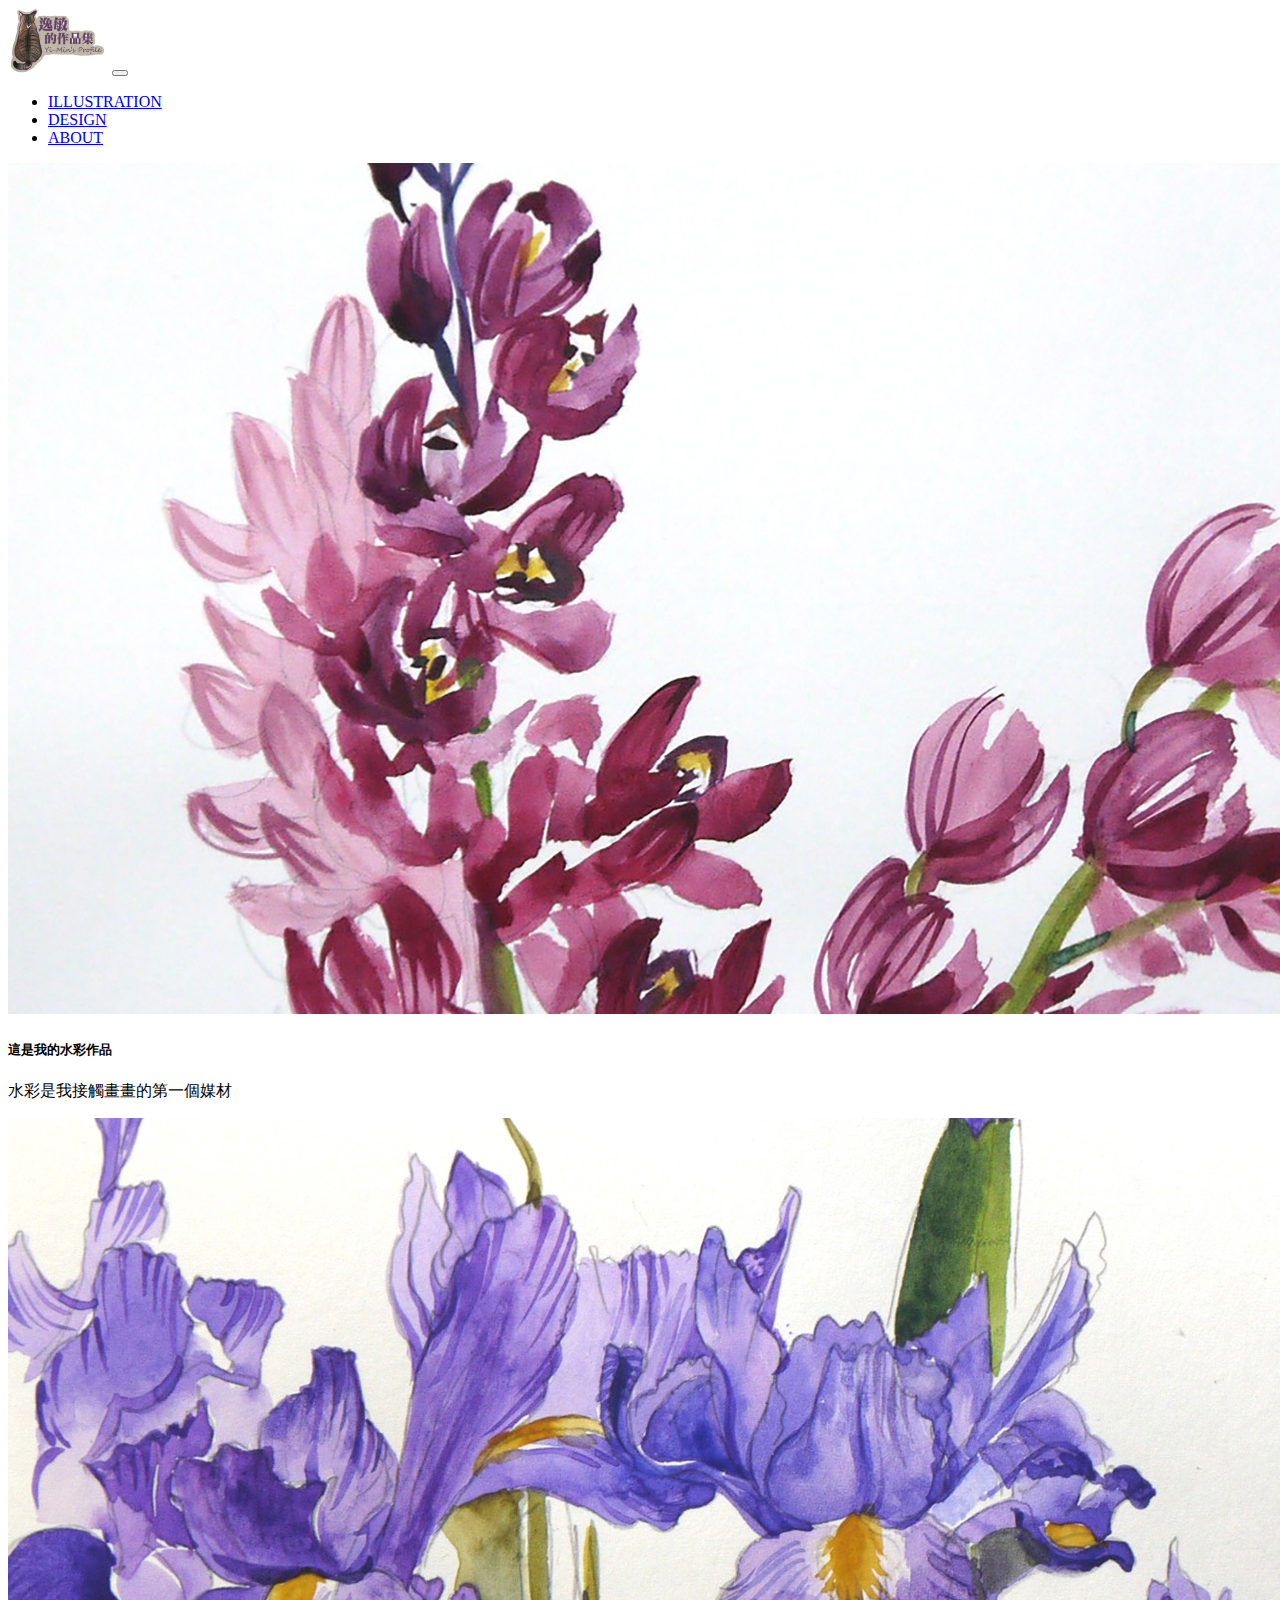
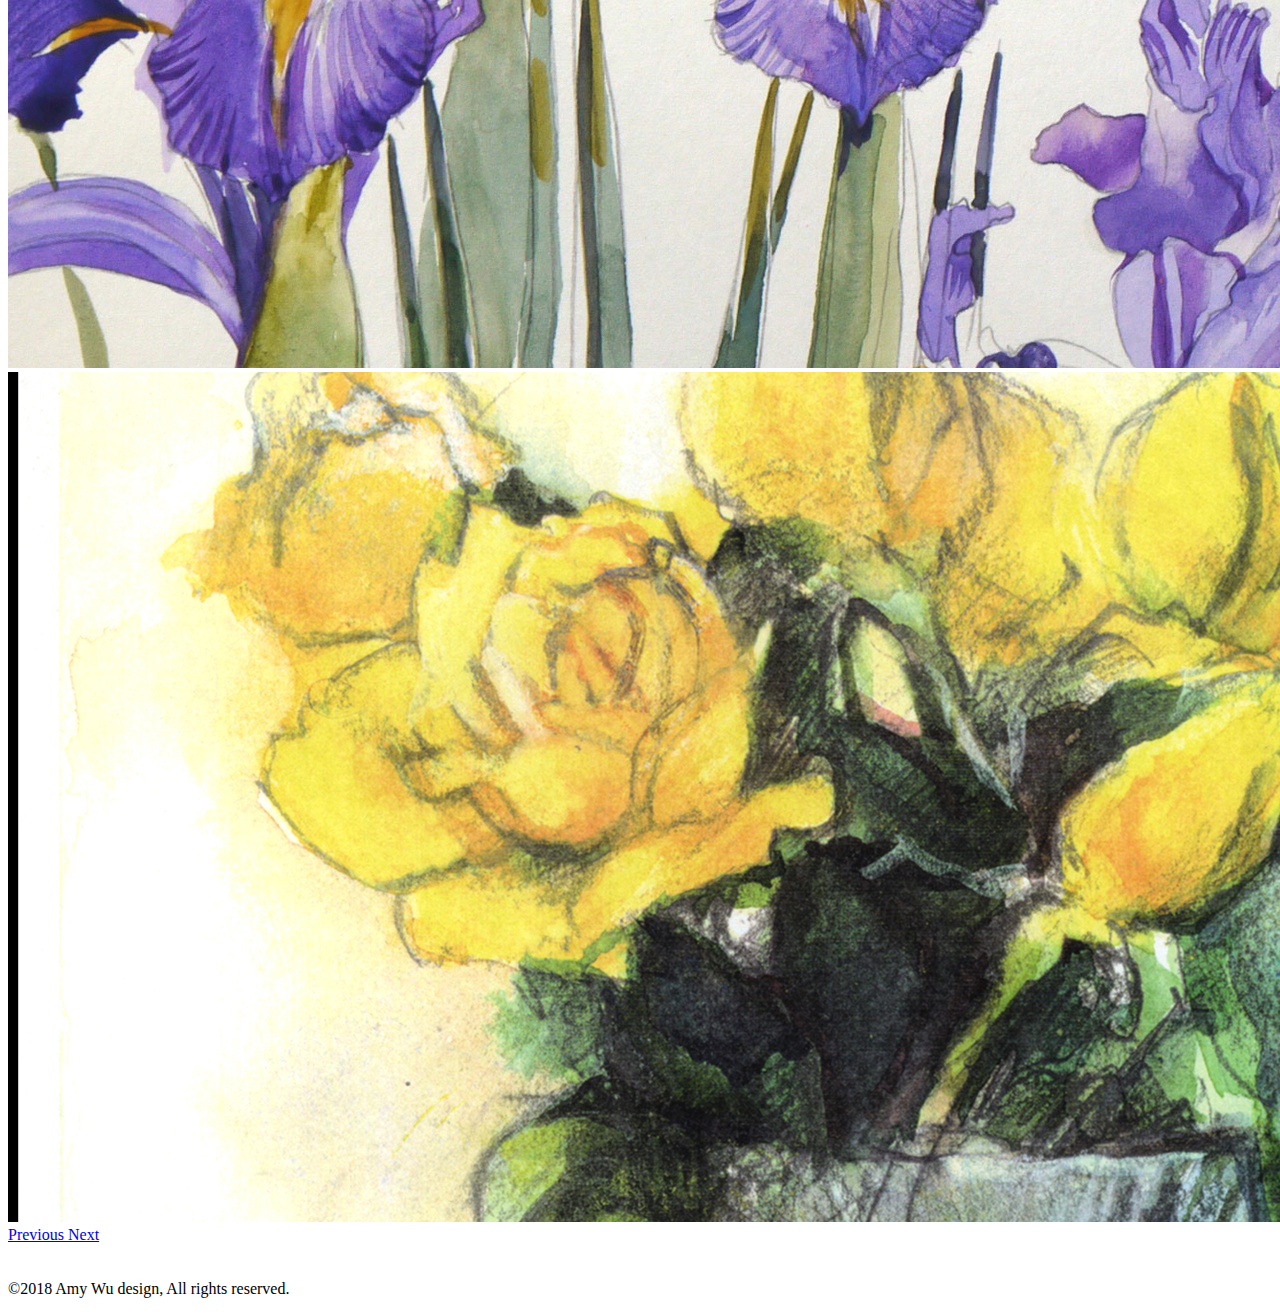
<file: index.html>
<!DOCTYPE html>
<html lang="en">
<head>
    <meta charset="UTF-8">
    <meta name="viewport" content="width=device-width, initial-scale=1.0">
    <meta http-equiv="X-UA-Compatible" content="ie=edge">
    <title>吳逸敏的作品集</title>
    <link rel="stylesheet" href="https://stackpath.bootstrapcdn.com/bootstrap/4.1.3/css/bootstrap.min.css" integrity="sha384-MCw98/SFnGE8fJT3GXwEOngsV7Zt27NXFoaoApmYm81iuXoPkFOJwJ8ERdknLPMO" crossorigin="anonymous">
    <script src="https://code.jquery.com/jquery-3.3.1.slim.min.js" integrity="sha384-q8i/X+965DzO0rT7abK41JStQIAqVgRVzpbzo5smXKp4YfRvH+8abtTE1Pi6jizo" crossorigin="anonymous"></script>
    <script src="https://cdnjs.cloudflare.com/ajax/libs/popper.js/1.14.3/umd/popper.min.js" integrity="sha384-ZMP7rVo3mIykV+2+9J3UJ46jBk0WLaUAdn689aCwoqbBJiSnjAK/l8WvCWPIPm49" crossorigin="anonymous"></script>
    <script src="https://stackpath.bootstrapcdn.com/bootstrap/4.1.3/js/bootstrap.min.js" integrity="sha384-ChfqqxuZUCnJSK3+MXmPNIyE6ZbWh2IMqE241rYiqJxyMiZ6OW/JmZQ5stwEULTy" crossorigin="anonymous"></script>
    <link rel="stylesheet" href="https://use.fontawesome.com/releases/v5.5.0/css/all.css" integrity="sha384-B4dIYHKNBt8Bc12p+WXckhzcICo0wtJAoU8YZTY5qE0Id1GSseTk6S+L3BlXeVIU" crossorigin="anonymous">
 <style>
  #min{
    width: 100px;
  }
 .col-md-6 col-12{
   text-align:center;
 }
footer{
  padding-top:20px;
}
.row a{
  color:#aaa;  
}
.align-self-center col-md-6 text-white-50 a{
  width: 50px;
  height: 50px;
  background-color: #aaa;
} 
/* footer{
  position:fixed;
  bottom:0;
} */
  
  </style>  

</head>
<body>
<nav class="navbar navbar-dark bg-dark navbar-expand-md">
<div class="container">
  <a href="index.html" class="navbar-brand"><img src="images/logo_yimin.png" alt="Amy's logo" id="min"></a>
<button class="navbar-toggler" data-toggle="collapse" data-target="#navi">
  <span class="navbar-toggler-icon"></span>
</button>
<div class="navbar-collapse collapse" id="navi">
<ul class="navbar-nav">
  <li class="nav-item"><a href="illustration.html" class="nav-link">ILLUSTRATION</a></li>
  <li class="nav-item"><a href="design.html" class="nav-link">DESIGN</a></li>
  <li class="nav-item"><a href="about.html" class="nav-link">ABOUT</a></li>

</ul>
</div>
</div>
</nav>

<!-- carousel -->
        <div id="carouselExampleControls" class="carousel slide" data-ride="carousel">
                <div class="carousel-inner">
                  <div class="carousel-item active">
                    <img class="d-block w-100" src="images/water-a.jpg" alt="First slide">
                    <div class="carousel-caption d-none d-md-block">
                        <h5>這是我的水彩作品</h5>
                    <p>水彩是我接觸畫畫的第一個媒材</p>
                  </div>
                </div>
                  <div class="carousel-item">
                    <img class="d-block w-100" src="images/water-b.png" alt="Second slide">
                  </div>
                  <div class="carousel-item">
                    <img class="d-block w-100" src="images/water-c.jpg" alt="Third slide">
                  </div>
                </div>
                <a class="carousel-control-prev" href="#carouselExampleControls" role="button" data-slide="prev">
                  <span class="carousel-control-prev-icon" aria-hidden="true"></span>
                  <span class="sr-only">Previous</span>
                </a>
                <a class="carousel-control-next" href="#carouselExampleControls" role="button" data-slide="next">
                  <span class="carousel-control-next-icon" aria-hidden="true"></span>
                  <span class="sr-only">Next</span>
                </a>
              </div>
    <!--footer  -->
    <footer class="container-fluid bg-dark pt-2 pb-2">
      <div class="row justify-content-center clearfix">
        <div class="col-12 text-white-50 text-center">
          <p>&copy;2018 Amy Wu design, All rights reserved.&nbsp; &nbsp;<a href="https://www.facebook.com/mori.suke"><i class="fab fa-facebook-square fa-lg"></i></a></p>
        </div>
      </div>
    </footer>
</body>
</html>
</file>
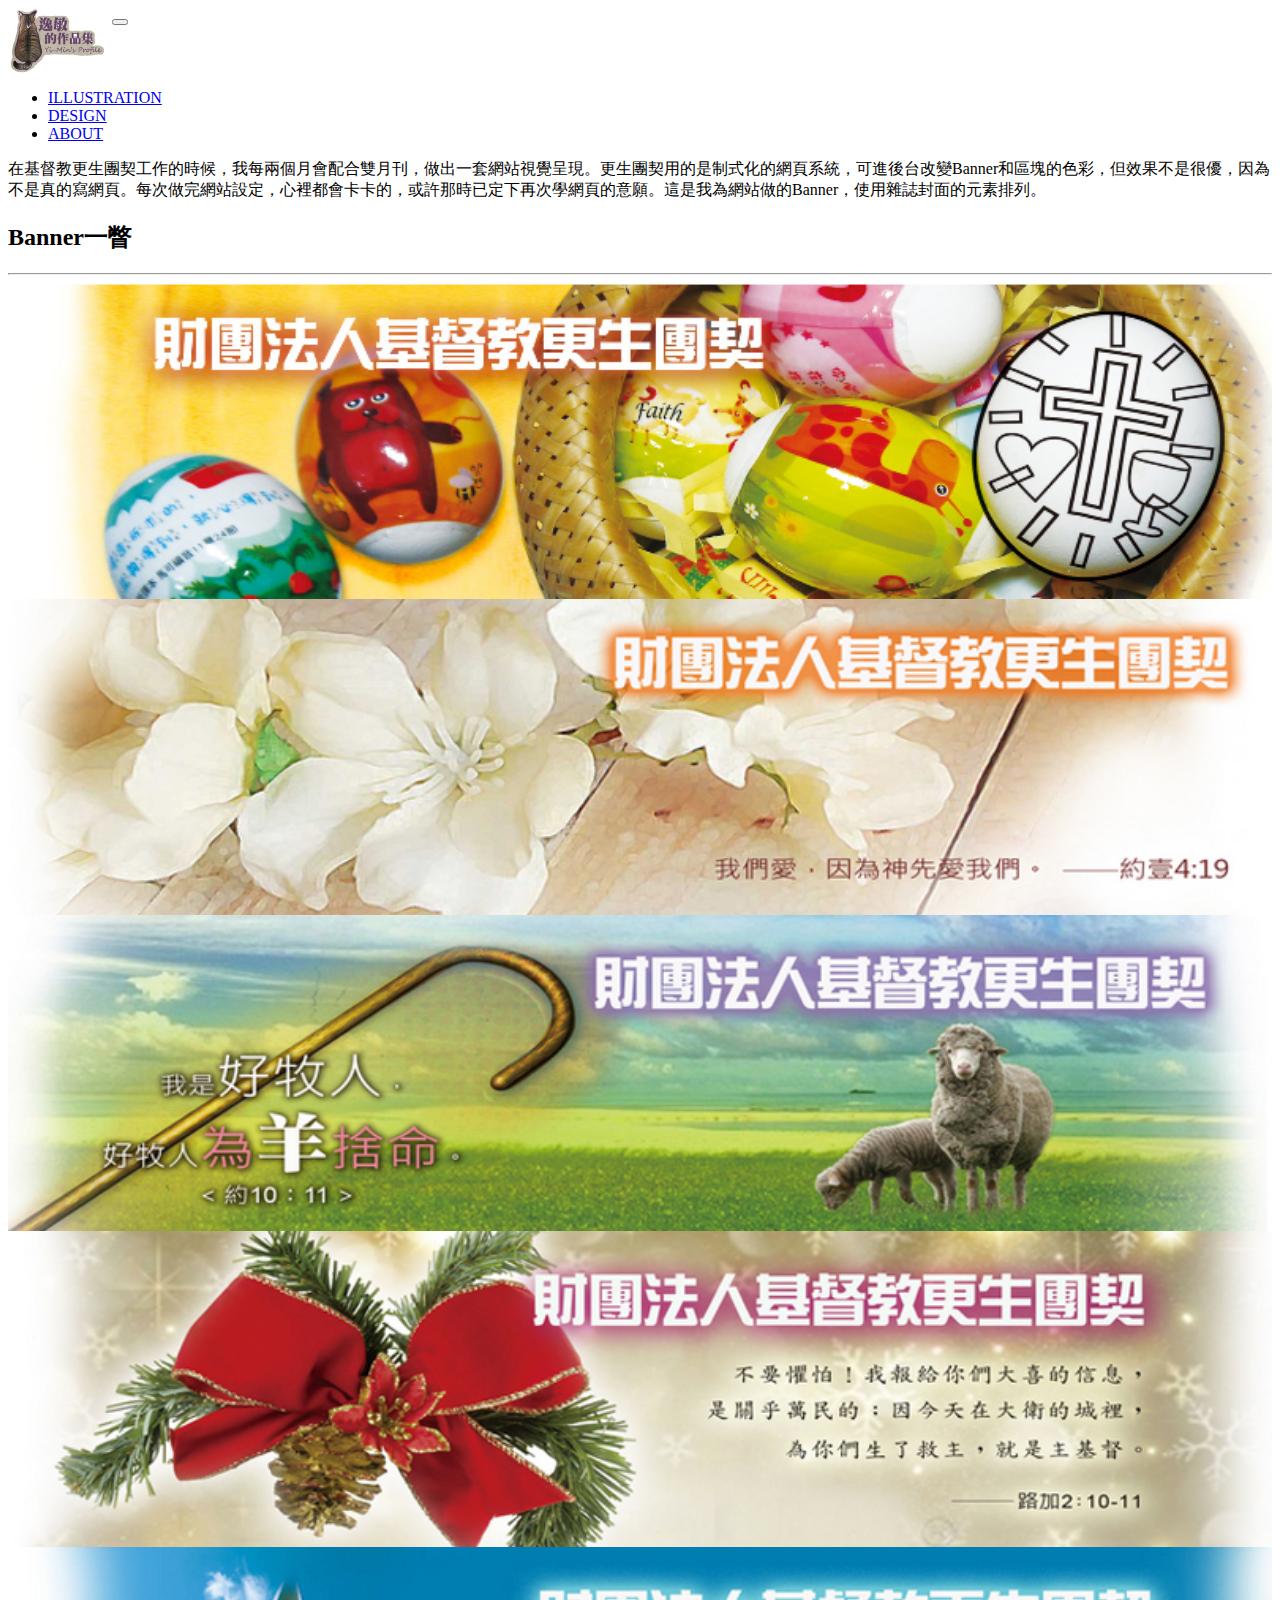
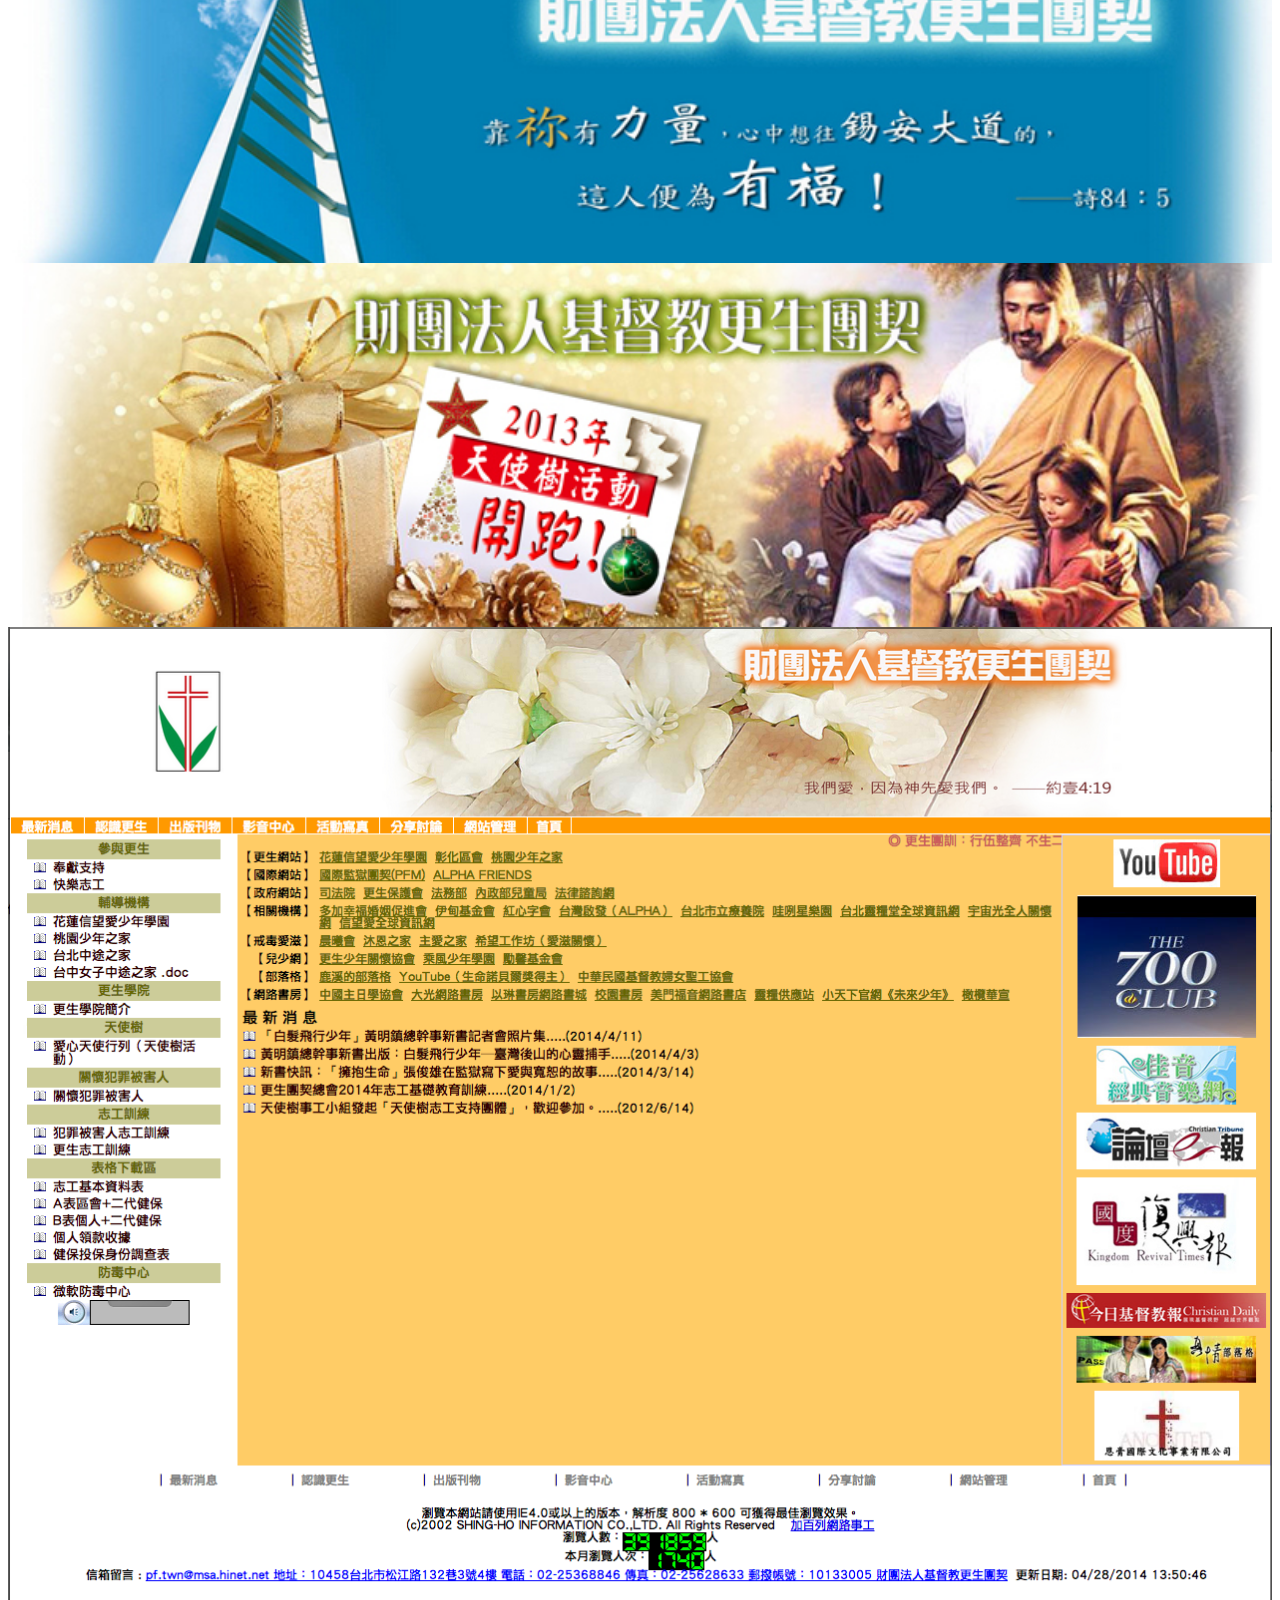
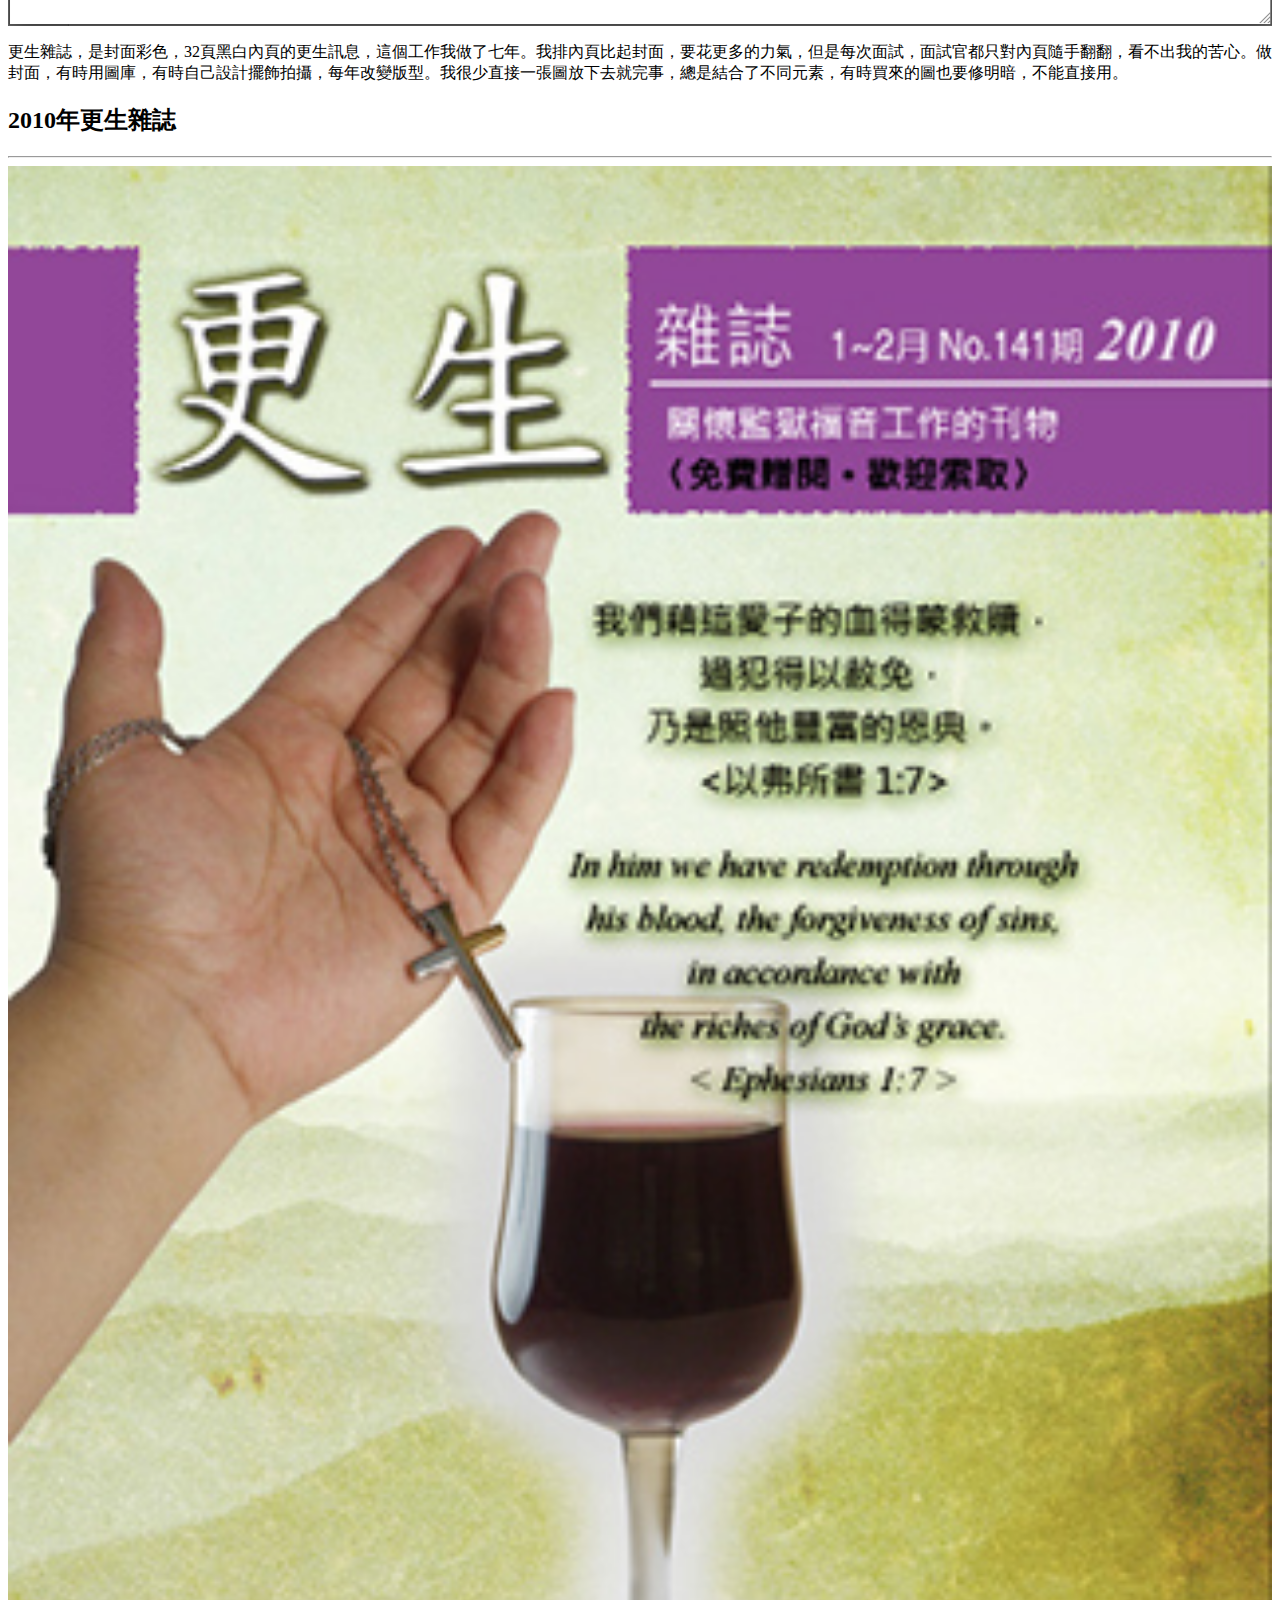
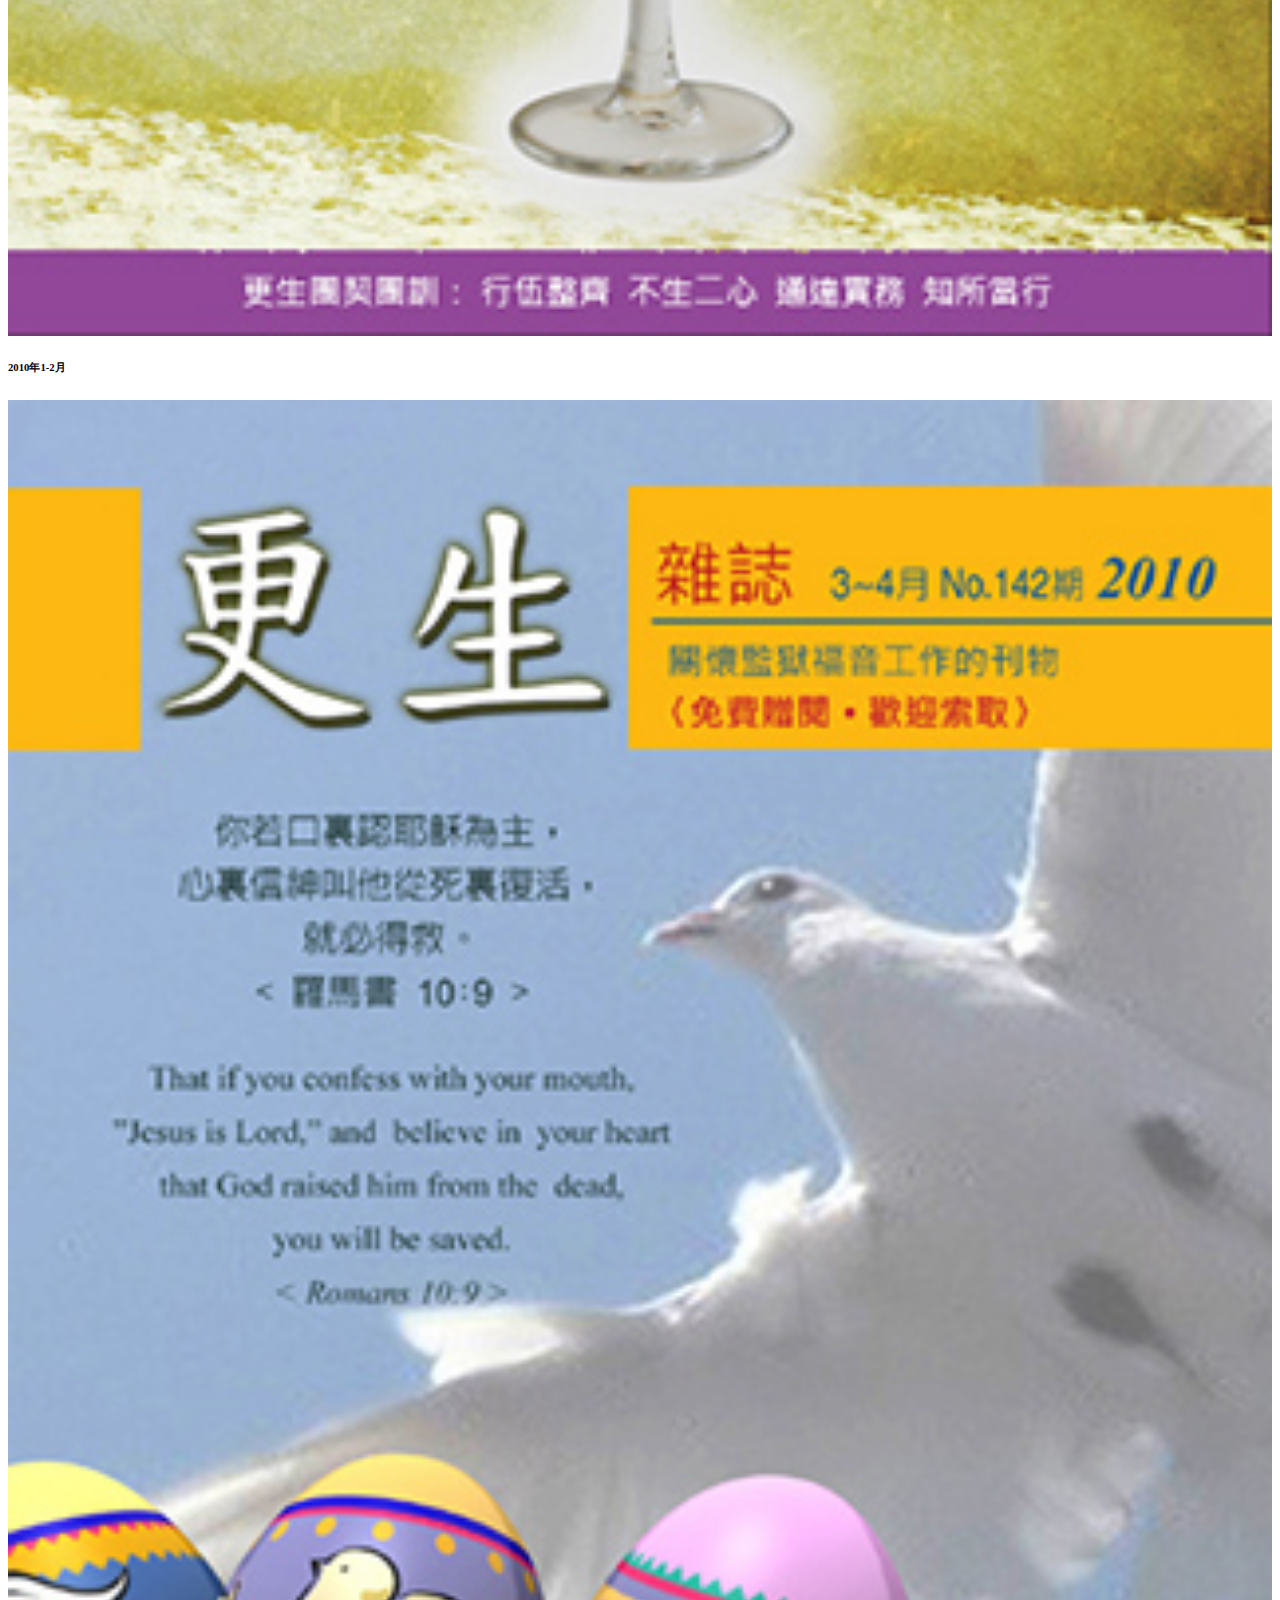
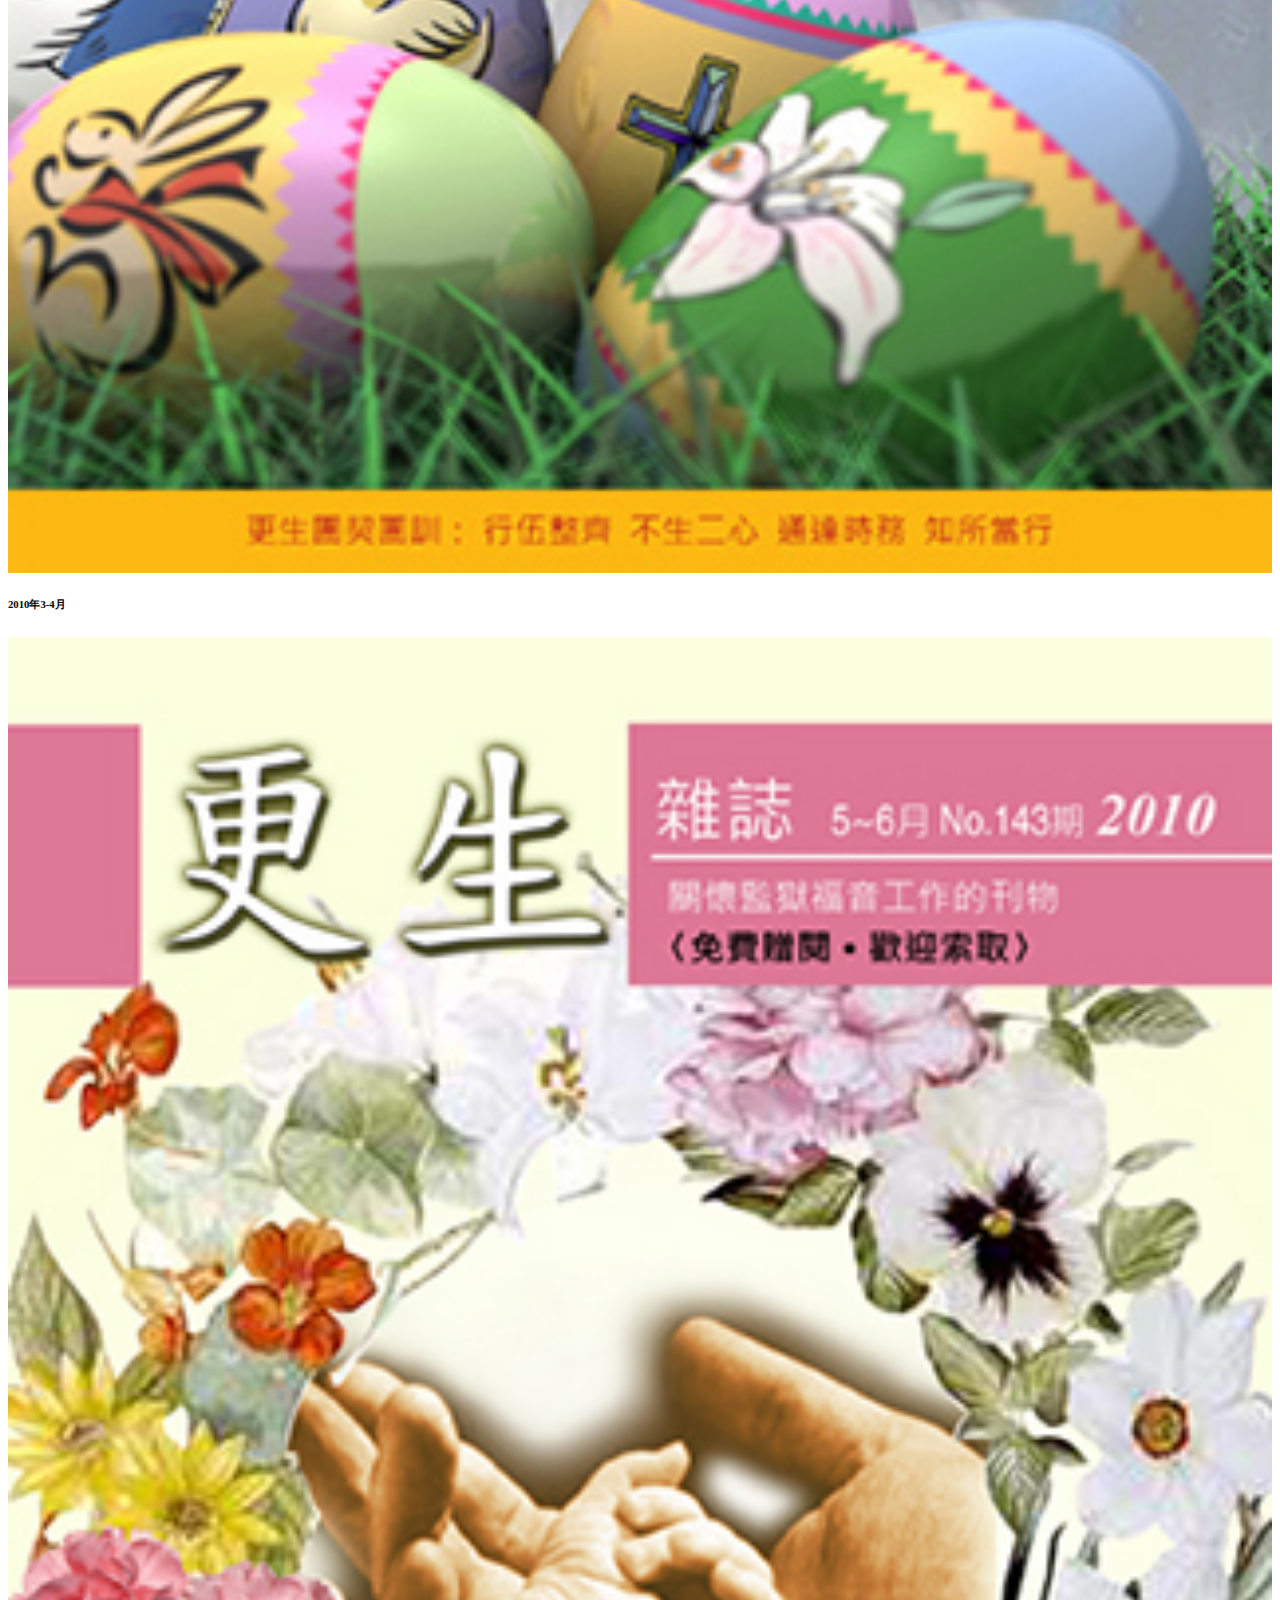
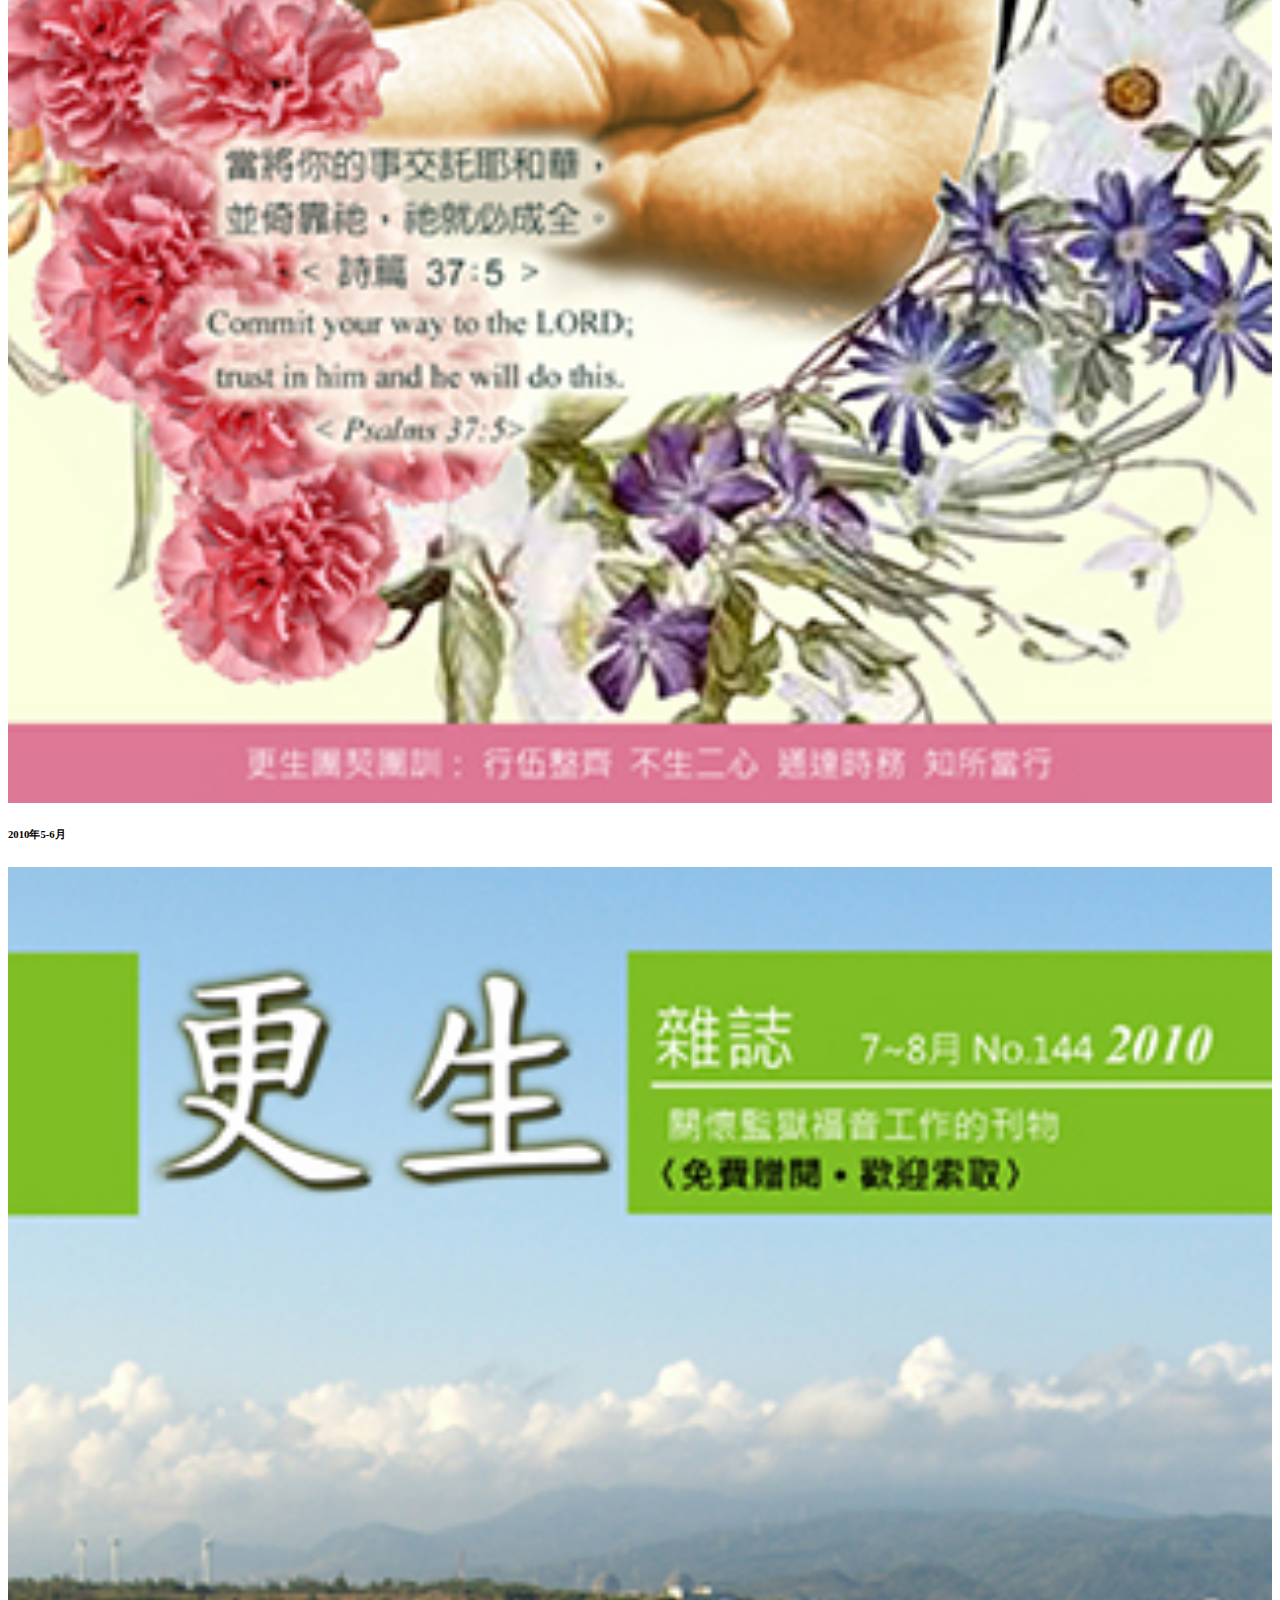
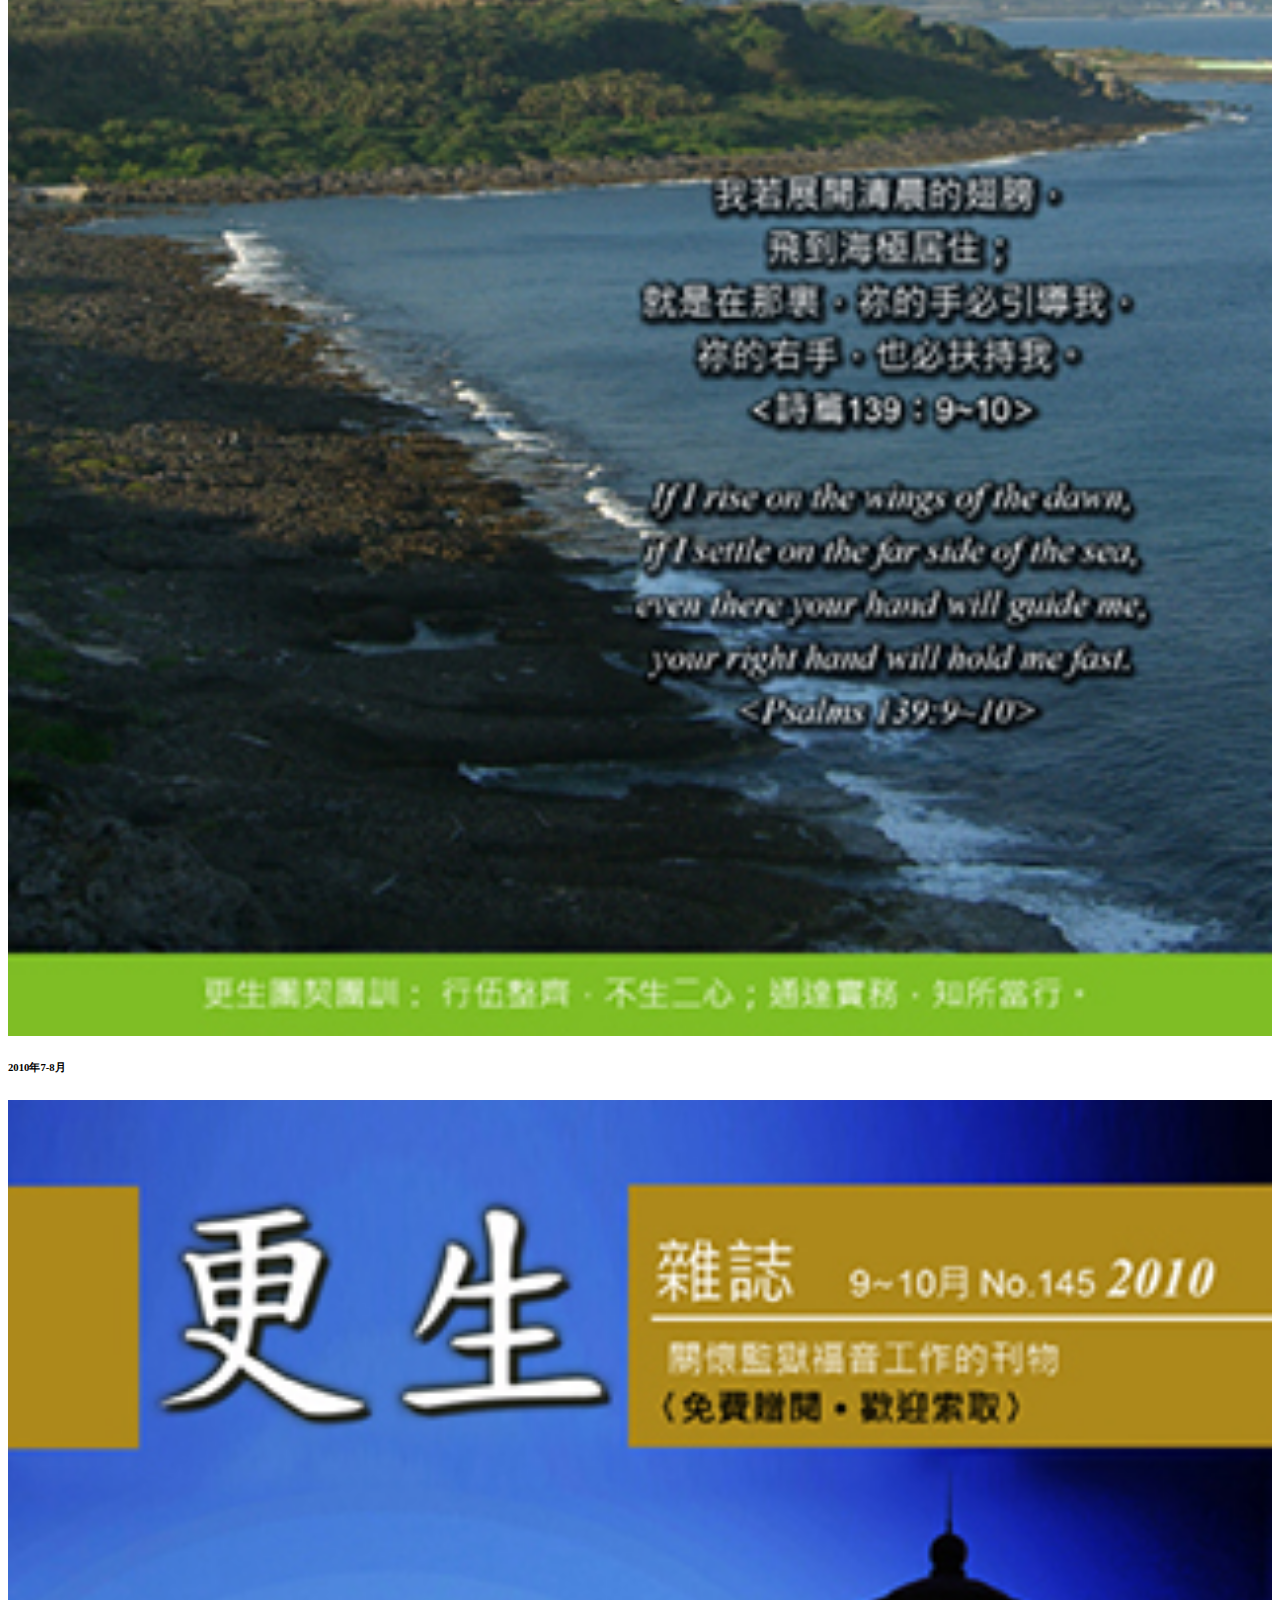
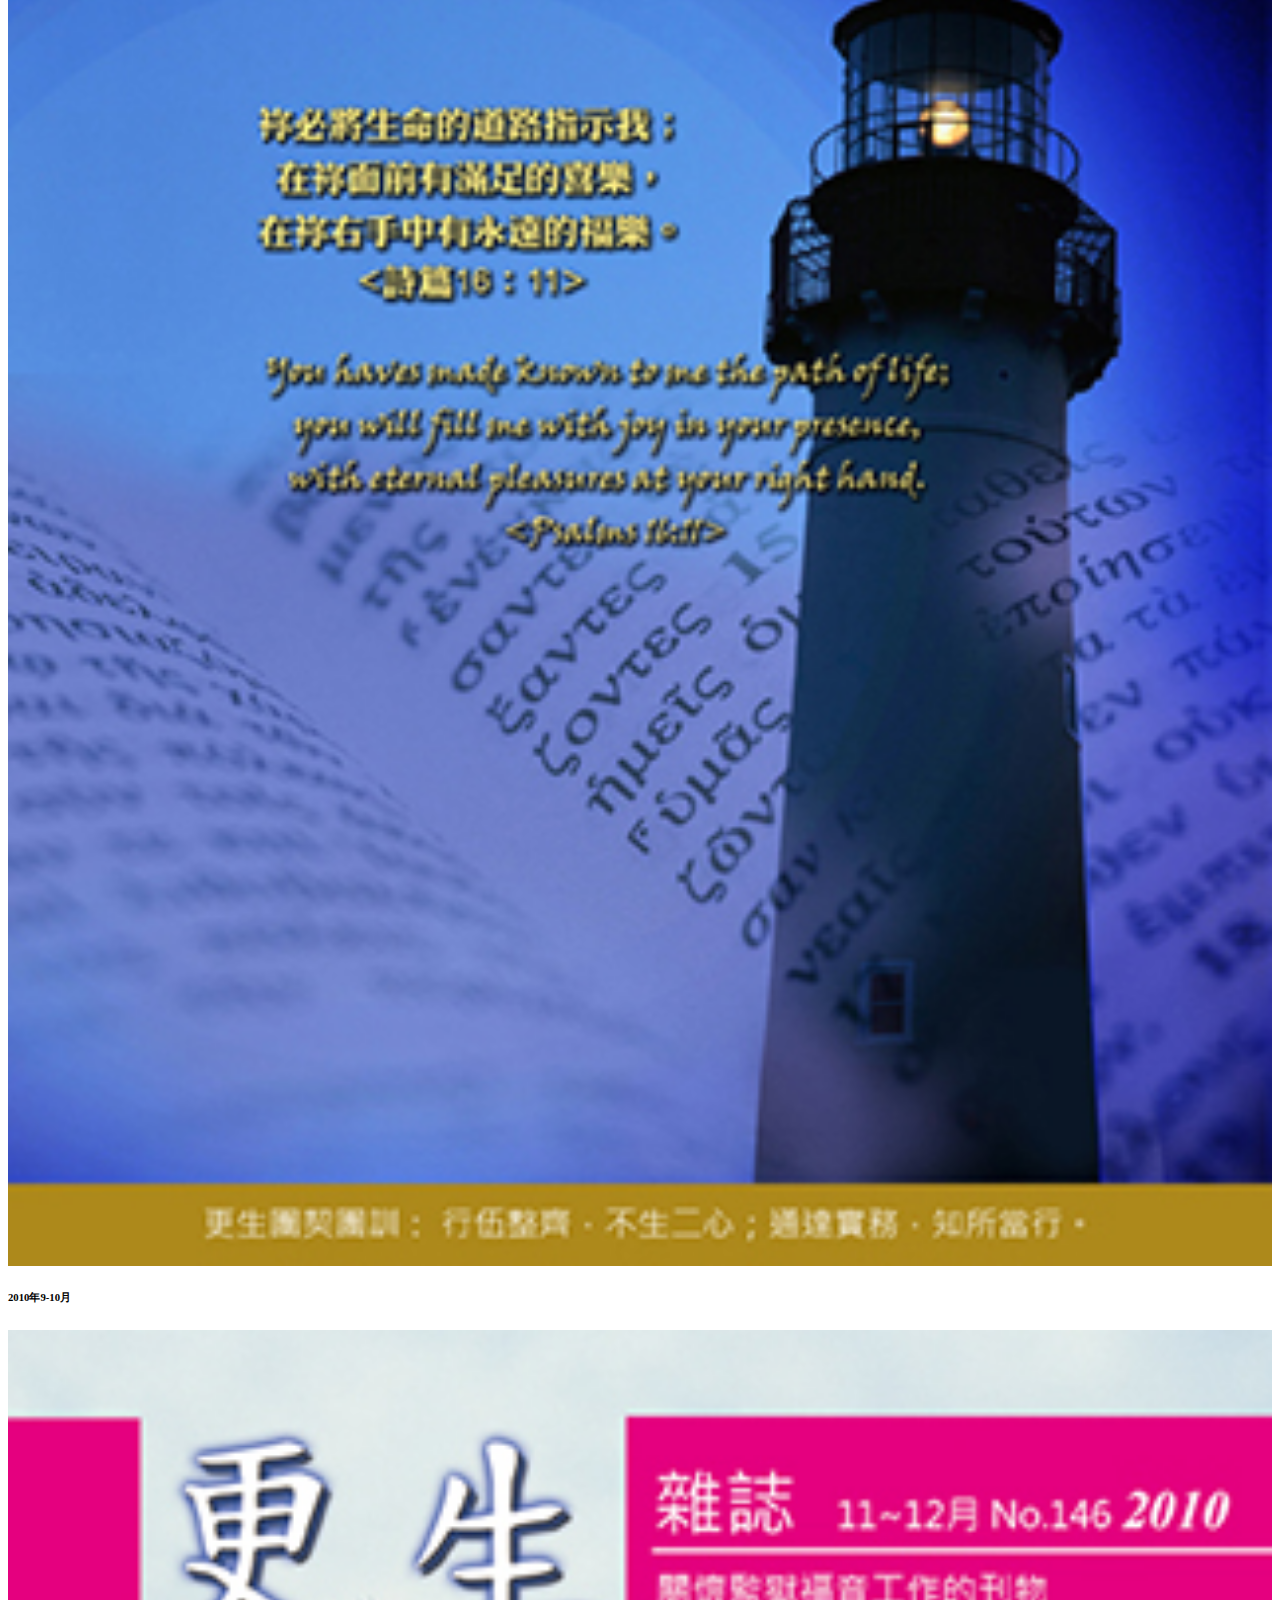
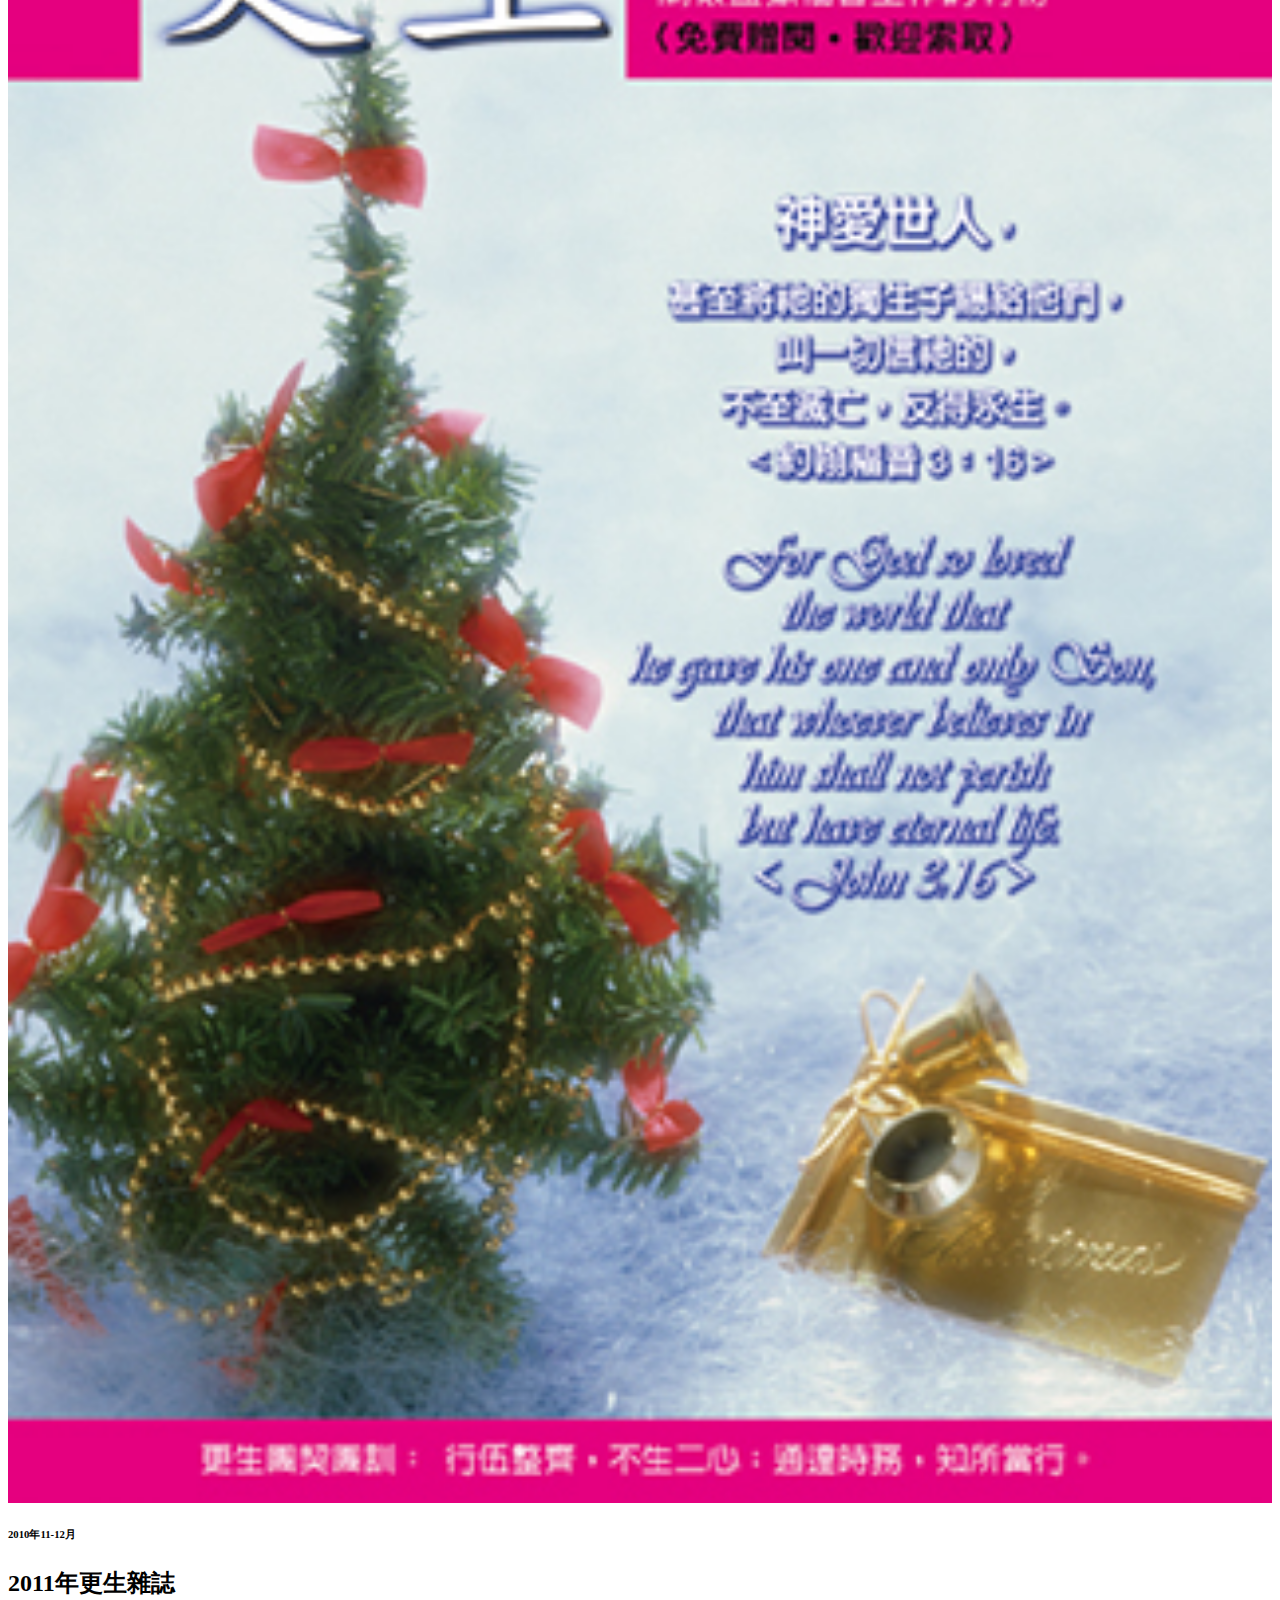
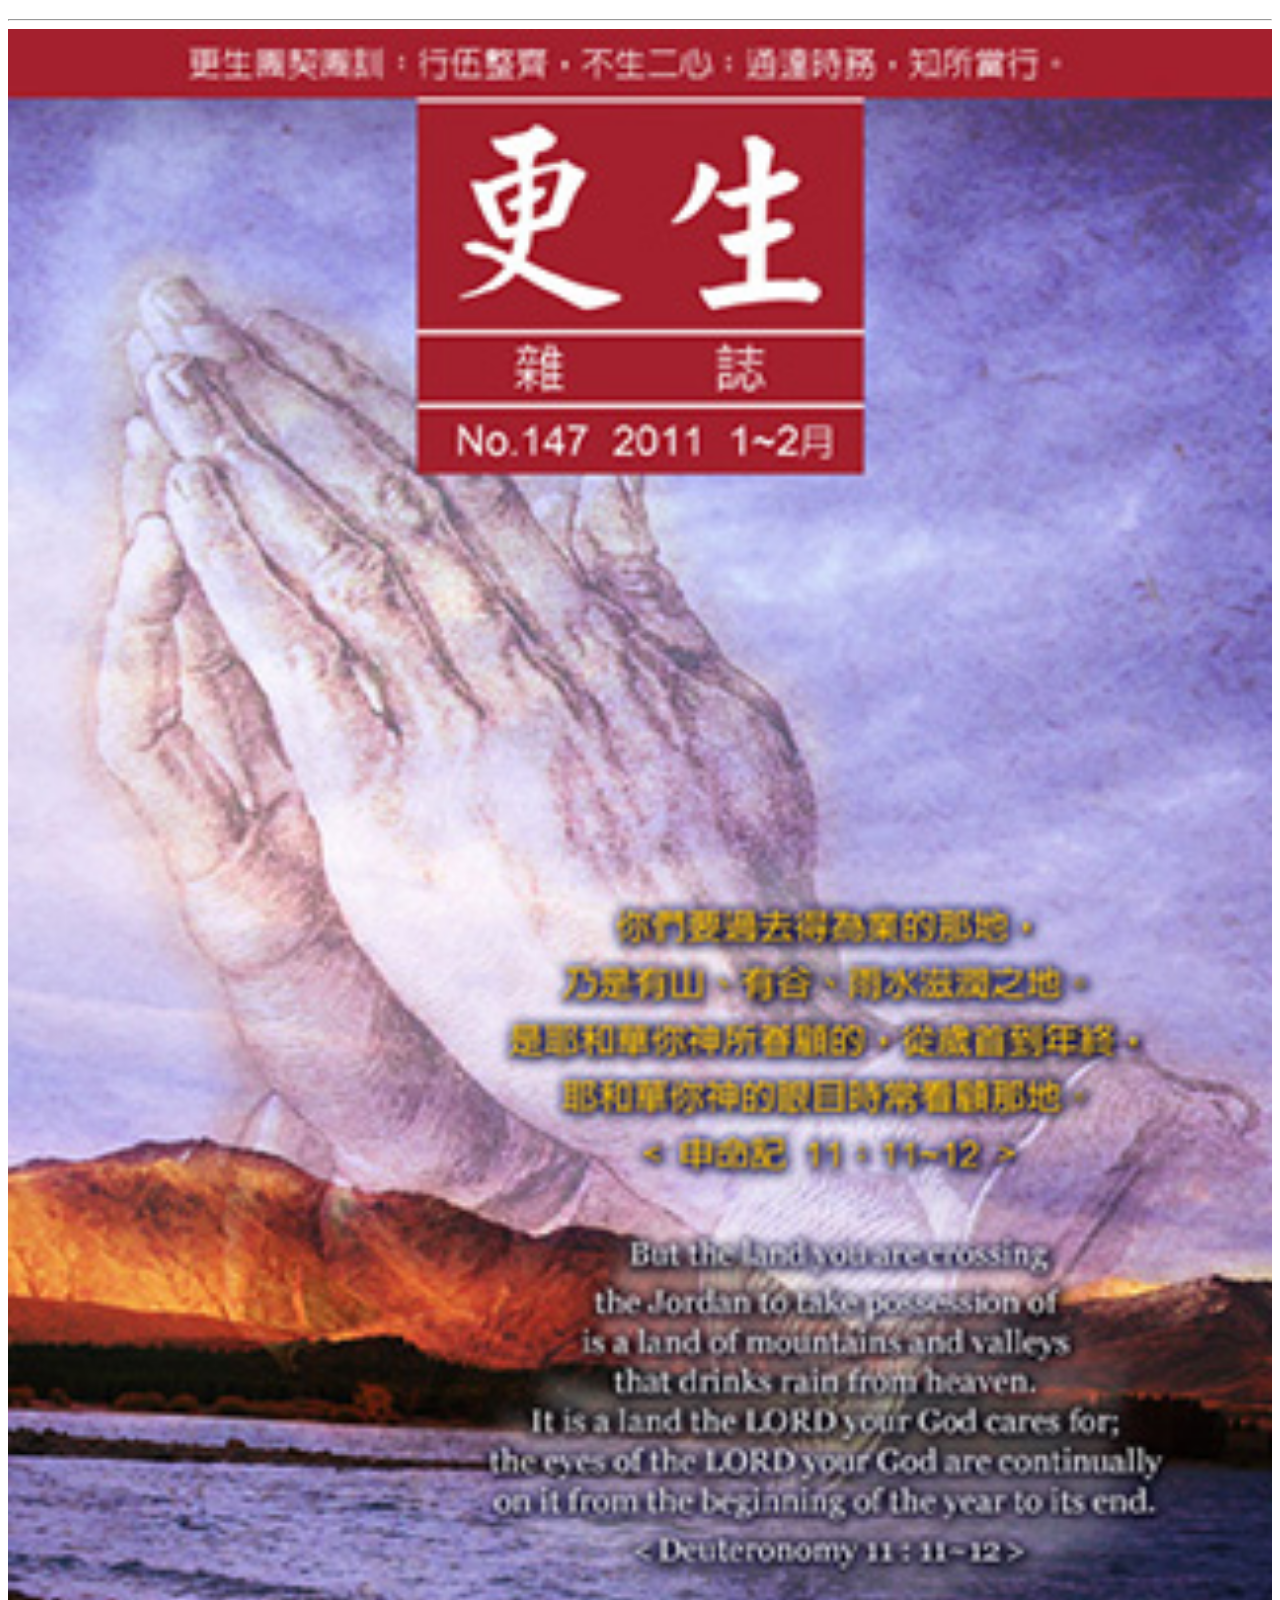
<file: design.html>
<!DOCTYPE html>
<html lang="en">
<head>
    <meta charset="UTF-8">
    <meta name="viewport" content="width=device-width, initial-scale=1.0">
    <meta http-equiv="X-UA-Compatible" content="ie=edge">
    <title>吳逸敏的設計作品</title>
    <link rel="stylesheet" href="https://stackpath.bootstrapcdn.com/bootstrap/4.1.3/css/bootstrap.min.css" integrity="sha384-MCw98/SFnGE8fJT3GXwEOngsV7Zt27NXFoaoApmYm81iuXoPkFOJwJ8ERdknLPMO" crossorigin="anonymous">
    <link rel="stylesheet" href="https://use.fontawesome.com/releases/v5.5.0/css/all.css" integrity="sha384-B4dIYHKNBt8Bc12p+WXckhzcICo0wtJAoU8YZTY5qE0Id1GSseTk6S+L3BlXeVIU" crossorigin="anonymous">

    <!-- <script src="https://code.jquery.com/jquery-3.3.1.slim.min.js" integrity="sha384-q8i/X+965DzO0rT7abK41JStQIAqVgRVzpbzo5smXKp4YfRvH+8abtTE1Pi6jizo" crossorigin="anonymous"></script> -->
    <script src="https://ajax.googleapis.com/ajax/libs/jquery/3.3.1/jquery.min.js"></script>
    <script src="https://cdnjs.cloudflare.com/ajax/libs/popper.js/1.14.3/umd/popper.min.js" integrity="sha384-ZMP7rVo3mIykV+2+9J3UJ46jBk0WLaUAdn689aCwoqbBJiSnjAK/l8WvCWPIPm49" crossorigin="anonymous"></script>
    <script src="https://stackpath.bootstrapcdn.com/bootstrap/4.1.3/js/bootstrap.min.js" integrity="sha384-ChfqqxuZUCnJSK3+MXmPNIyE6ZbWh2IMqE241rYiqJxyMiZ6OW/JmZQ5stwEULTy" crossorigin="anonymous"></script>
    
<style>
*{
        font-family: "微軟正黑體";
    }
 #min{
    width: 100px;
  }
/* h6{
    text-align:center;
} */
img {
            width: 100%;
            vertical-align: top;
        }
        #gotop{
            position:fixed;
            display: block;
            width: 50px;
            height: 50px;
            background-color: #333;
            text-decoration: none;
            color: #fff;
            z-index:999;
            /* 圖層的順序，數字越大越前 */
            right: 10px;
            bottom: 60px;
            line-height: 50px;
            text-align: center;

            /* display: none; */
        }
        .row a{
  color:#aaa;  
}
</style>
 <script>
        $(function(){
           

           $("#gotop").click(function(){
               $("html,body").animate({
                   scrollTop:0
               });
               return false;
           });
           $("#gotop").hide();

           $(window).scroll(function(){
                let h = $("html,body").scrollTop();
                console.log(h);
                if(h>600){
                    $("#gotop").fadeIn();
                }else{
                    $("#gotop").fadeOut();
                };
            });
        })
 </script>


</head>

<body>
    <!--GOTOP -->
 <!--兩種寫法 return false或 <a href="javascript:;" id="gotop">TOP</a> -->
 <a href="#" id="gotop">TOP</a>

    <!-- 選單 -->
    </head>
    <body>
    <nav class="navbar navbar-dark bg-dark navbar-expand-md">
    <div class="container">
      <a href="index.html" class="navbar-brand"><img src="images/logo_yimin.png" alt="Amy's logo" id="min"></a>
    <button class="navbar-toggler" data-toggle="collapse" data-target="#navi">
      <span class="navbar-toggler-icon"></span>
    </button>
    <div class="navbar-collapse collapse" id="navi">
    <ul class="navbar-nav">
      <li class="nav-item"><a href="illustration.html" class="nav-link">ILLUSTRATION</a></li>
      <li class="nav-item"><a href="design.html" class="nav-link">DESIGN</a></li>
      <li class="nav-item"><a href="about.html" class="nav-link">ABOUT</a></li>
    
    </ul>
    </div>
    </div>
    </nav>
    

    <!-- Banner區前言 -->
    <div class="container">
            <div class="row justify-content-center">
                <div class="col-lg-6 col-s-10 pb-4 pt-5">
                    <p class="text-center">在基督教更生團契工作的時候，我每兩個月會配合雙月刊，做出一套網站視覺呈現。更生團契用的是制式化的網頁系統，可進後台改變Banner和區塊的色彩，但效果不是很優，因為不是真的寫網頁。每次做完網站設定，心裡都會卡卡的，或許那時已定下再次學網頁的意願。這是我為網站做的Banner，使用雜誌封面的元素排列。</p>
                </div>
            </div>
            </div>
<!--Banner區 -->
<div class="container">
            <div class="row justify-content-center"><h2>Banner一瞥</h2></div>
            <hr>
            <div class="row">
    <div class="col-lg-6 col-sm-12 pb-4">
        <img src="images/banner_wedding/banner_1.jpg" alt="更生團契網頁banner1">
    </div>
    <div class="col-lg-6 col-sm-12 pb-4">
            <img src="images/banner_wedding/banner_2.jpg" alt="更生團契網頁banner2">
        </div>
        <div class="col-lg-6 col-sm-12 pb-4">
                <img src="images/banner_wedding/banner-3.jpg" alt="更生團契網頁banner3">
            </div>
            <div class="col-lg-6 col-sm-12 pb-4">
                    <img src="images/banner_wedding/banner-4.jpg" alt="更生團契網頁banner4">
                </div>
                <div class="col-lg-6 col-sm-12 pb-4">
                        <img src="images/banner_wedding/banner-5.jpg" alt="更生團契網頁banner5">
                    </div>
                    <div class="col-lg-6 col-sm-12 pb-4">
                            <img src="images/banner_wedding/banner_6.jpg" alt="更生團契網頁banner6">
                        </div>
                        <div class="col-lg-7 col-md-10 col-s-12 pb-4 mx-auto">
                            <img src="images/banner_wedding/webpage01.png" alt="更生團契網頁整體呈現">
                        </div>
                    </div>
</div>
</div>

    
    <!--更生雜誌專區  -->
<div class="container pt-5">
<div class="row justify-content-center">
    <div class="col-lg-6 col-s-10">
        <p class="text-center">更生雜誌，是封面彩色，32頁黑白內頁的更生訊息，這個工作我做了七年。我排內頁比起封面，要花更多的力氣，但是每次面試，面試官都只對內頁隨手翻翻，看不出我的苦心。做封面，有時用圖庫，有時自己設計擺飾拍攝，每年改變版型。我很少直接一張圖放下去就完事，總是結合了不同元素，有時買來的圖也要修明暗，不能直接用。
        </p>
    </div>
</div>
</div>
<!-- 內容 -->
<!-- 2010年 -->
<div class="container pb-5" id="magazine">
    <div class="row justify-content-center"><h2>2010年更生雜誌</h2></div>
    <hr>
    <div class="row clearfix">
        <div class="col-xl-4 col-md-4 col-6">
            <img src="images/PFI_RGB/2010_1cover141s.jpg" alt="更生雜誌141期封面">
        <h6 class="text-center pt-2 pb-3">2010年1-2月</h6>
    </div>
    <div class="col-xl-4 col-md-4 col-6">
            <img src="images/PFI_RGB/2010_2cover142s.jpg" alt="更生雜誌142期封面">
        <h6 class="text-center pt-2 pb-3">2010年3-4月</h6>
    </div>
    <div class="col-xl-4 col-md-4 col-6">
            <img src="images/PFI_RGB/2010_3cover143s.jpg" alt="更生雜誌143期封面">
        <h6 class="text-center pt-2 pb-3">2010年5-6月</h6>
    </div>

    <div class="col-xl-4 col-md-4 col-6">
            <img src="images/PFI_RGB/2010_4cover144s.jpg" alt="更生雜誌144期封面">
        <h6 class="text-center pt-2 pb-3">2010年7-8月</h6>
    </div>
    <div class="col-xl-4 col-md-4 col-6">
            <img src="images/PFI_RGB/2010_5cover145s.jpg" alt="更生雜誌145期封面">
        <h6 class="text-center pt-2 pb-3">2010年9-10月</h6>
    </div>
    <div class="col-xl-4 col-md-4 col-6">
            <img src="images/PFI_RGB/2010_6cover146s.jpg" alt="更生雜誌146期封面">
        <h6 class="text-center pt-2 pb-3">2010年11-12月</h6>
    </div>
    </div>
</div>
<!-- 2011年 -->
<div class="container pb-5" id="magazine">
    <div class="row justify-content-center"><h2>2011年更生雜誌</h2></div>
    <hr>
<div class="row clearfix">
    <div class="col-xl-4 col-md-4 col-6">
        <img src="images/PFI_RGB/2011_1cover147s.jpg" alt="更生雜誌147期封面">
    <h6 class="text-center pt-2 pb-3">2011年1-2月</h6>
</div>
<div class="col-xl-4 col-md-4 col-6">
        <img src="images/PFI_RGB/2011_2cover148s.jpg" alt="更生雜誌148期封面">
    <h6 class="text-center pt-2 pb-3">2011年3-4月</h6>
</div>
<div class="col-xl-4 col-md-4 col-6">
        <img src="images/PFI_RGB/2011_3cover149s.jpg" alt="更生雜誌149期封面">
    <h6 class="text-center pt-2 pb-3">2011年5-6月</h6>
</div>

<div class="col-xl-4 col-md-4 col-6">
        <img src="images/PFI_RGB/2011_4cover150s.jpg" alt="更生雜誌150期封面">
    <h6 class="text-center pt-2 pb-3">2011年7-8月</h6>
</div>
<div class="col-xl-4 col-md-4 col-6">
        <img src="images/PFI_RGB/2011_5cover151s.jpg" alt="更生雜誌151期封面">
    <h6 class="text-center pt-2 pb-3">2011年9-10月</h6>
</div>
<div class="col-xl-4 col-md-4 col-6">
        <img src="images/PFI_RGB/2011_6cover152s.jpg" alt="更生雜誌152期封面">
    <h6 class="text-center pt-2 pb-3">2011年11-12月</h6>
</div>
</div>
</div>
<!-- 2012年 -->
<div class="container pb-5" id="magazine">
        <div class="row justify-content-center"><h2>2012年更生雜誌</h2></div>
        <hr>
    <div class="row clearfix">
        <div class="col-xl-4 col-md-4 col-6">
            <img src="images/PFI_RGB/2012_1cover153s.jpg" alt="更生雜誌153期封面">
        <h6 class="text-center pt-2 pb-3">2012年1-2月</h6>
    </div>
    <div class="col-xl-4 col-md-4 col-6">
            <img src="images/PFI_RGB/2012_2cover154s.jpg" alt="更生雜誌154期封面">
        <h6 class="text-center pt-2 pb-3">2012年3-4月</h6>
    </div>
    <div class="col-xl-4 col-md-4 col-6">
            <img src="images/PFI_RGB/2012_3cover155s.jpg" alt="更生雜誌155期封面">
        <h6 class="text-center pt-2 pb-3">2012年5-6月</h6>
    </div>
    
    <div class="col-xl-4 col-md-4 col-6">
            <img src="images/PFI_RGB/2012_4cover156s.jpg" alt="更生雜誌156期封面">
        <h6 class="text-center pt-2 pb-3">2012年7-8月</h6>
    </div>
    <div class="col-xl-4 col-md-4 col-6">
            <img src="images/PFI_RGB/2012_5cover157s.jpg" alt="更生雜誌157期封面">
        <h6 class="text-center pt-2 pb-3">2012年9-10月</h6>
    </div>
    <div class="col-xl-4 col-md-4 col-6">
            <img src="images/PFI_RGB/2012_6cover158s.jpg" alt="更生雜誌158期封面">
        <h6 class="text-center pt-2 pb-3">2012年11-12月</h6>
    </div>
    </div>
    </div>
    <!-- 2013年 -->
    <div class="container pb-5" id="magazine">
            <div class="row justify-content-center"><h2>2013年更生雜誌</h2></div>
            <hr>
        <div class="row clearfix">
            <div class="col-xl-4 col-md-4 col-6">
                <img src="images/PFI_RGB/2013_1cover159s.jpg" alt="更生雜誌159期封面">
            <h6 class="text-center pt-2 pb-3">2013年1-2月</h6>
        </div>
        <div class="col-xl-4 col-md-4 col-6">
                <img src="images/PFI_RGB/2013_2cover160s.jpg" alt="更生雜誌160期封面">
            <h6 class="text-center pt-2 pb-3">2013年3-4月</h6>
        </div>
        <div class="col-xl-4 col-md-4 col-6">
                <img src="images/PFI_RGB/2013_3cover161s.jpg" alt="更生雜誌161期封面">
            <h6 class="text-center pt-2 pb-3">2013年5-6月</h6>
        </div>
        
        <div class="col-xl-4 col-md-4 col-6">
                <img src="images/PFI_RGB/2013_4cover162s.jpg" alt="更生雜誌162封面">
            <h6 class="text-center pt-2 pb-3">2013年7-8月</h6>
        </div>
        <div class="col-xl-4 col-md-4 col-6">
                <img src="images/PFI_RGB/2013_5cover163s.jpg" alt="更生雜誌163期封面">
            <h6 class="text-center pt-2 pb-3">2013年9-10月</h6>
        </div>
        <div class="col-xl-4 col-md-4 col-6">
                <img src="images/PFI_RGB/2013_6cover164s.jpg" alt="更生雜誌164期封面">
            <h6 class="text-center pt-2 pb-3">2013年11-12月</h6>
        </div>
        </div>
        </div>
        <!-- 2014年 -->
        <div class="container pb-5" id="magazine">
                <div class="row justify-content-center"><h2>2014年更生雜誌</h2></div>
                <hr>
            <div class="row clearfix">
                <div class="col-xl-4 col-md-4 col-6">
                    <img src="images/PFI_RGB/2014_1cover165s.jpg" alt="更生雜誌1465期封面">
                <h6 class="text-center pt-2 pb-3">2014年1-2月</h6>
            </div>
            <div class="col-xl-4 col-md-4 col-6">
                    <img src="images/PFI_RGB/2014_2cover166s.jpg" alt="更生雜誌1466期封面">
                <h6 class="text-center pt-2 pb-3">2014年3-4月</h6>
            </div>
            <div class="col-xl-4 col-md-4 col-6">
                    <img src="images/PFI_RGB/2014_3cover167s.jpg" alt="更生雜誌167期封面">
                <h6 class="text-center pt-2 pb-3">2014年5-6月</h6>
            </div>
            
            <div class="col-xl-4 col-md-4 col-6">
                    <img src="images/PFI_RGB/2014_4cover168s.jpg" alt="更生雜誌168期封面">
                <h6 class="text-center pt-2 pb-3">2014年7-8月</h6>
            </div>
            <div class="col-xl-4 col-md-4 col-6">
                    <img src="images/PFI_RGB/2014_5cover169s.jpg" alt="更生雜誌169期封面">
                <h6 class="text-center pt-2 pb-3">2014年9-10月</h6>
            </div>
            <div class="col-xl-4 col-md-4 col-6">
                    <img src="images/PFI_RGB/2014_6cover170s.jpg" alt="更生雜誌170期封面">
                <h6 class="text-center pt-2 pb-3">2014年11-12月</h6>
            </div>
            </div>
            </div>
            <!-- 2015年 -->
            <div class="container pb-5" id="magazine">
                    <div class="row justify-content-center"><h2>2015年更生雜誌</h2></div>
                    <hr>
                <div class="row clearfix">
                    <div class="col-xl-4 col-md-4 col-6">
                        <img src="images/PFI_RGB/2015_1cover171s.jpg" alt="更生雜誌171期封面">
                    <h6 class="text-center pt-2 pb-3">2015年1-2月</h6>
                </div>
                <div class="col-xl-4 col-md-4 col-6">
                        <img src="images/PFI_RGB/2015_2cover172s.jpg" alt="更生雜誌172期封面">
                    <h6 class="text-center pt-2 pb-3">2015年3-4月</h6>
                </div>
                <div class="col-xl-4 col-md-4 col-6">
                        <img src="images/PFI_RGB/2015_3cover173s.jpg" alt="更生雜誌173期封面">
                    <h6 class="text-center pt-2 pb-3">2015年5-6月</h6>
                </div>
                
                <div class="col-xl-4 col-md-4 col-6">
                        <img src="images/PFI_RGB/2015_4cover174s.jpg" alt="更生雜誌174期封面">
                    <h6 class="text-center pt-2 pb-3">2015年7-8月</h6>
                </div>
                <div class="col-xl-4 col-md-4 col-6">
                        <img src="images/PFI_RGB/2015_5cover175s.jpg" alt="更生雜誌175期封面">
                    <h6 class="text-center pt-2 pb-3">2015年9-10月</h6>
                </div>
                <div class="col-xl-4 col-md-4 col-6">
                        <img src="images/PFI_RGB/2015_6cover176s.jpg" alt="更生雜誌176期封面">
                    <h6 class="text-center pt-2 pb-3">2015年11-12月</h6>
                </div>
                </div>
                </div>
                <!-- 2016年 -->
                <div class="container pb-5" id="magazine">
                        <div class="row justify-content-center"><h2>2016年更生雜誌</h2></div>
                        <hr>
                    <div class="row clearfix">
                        <div class="col-xl-4 col-md-4 col-6">
                            <img src="images/PFI_RGB/2016_1cover177s.jpg" alt="更生雜誌177期封面">
                        <h6 class="text-center pt-2 pb-3">2016年1-2月</h6>
                    </div>
                    <div class="col-xl-4 col-md-4 col-6">
                            <img src="images/PFI_RGB/2016_2cover178s.jpg" alt="更生雜誌178期封面">
                        <h6 class="text-center pt-2 pb-3">2016年3-4月</h6>
                    </div>
                    <div class="col-xl-4 col-md-4 col-6">
                            <img src="images/PFI_RGB/2016_3cover179s.jpg" alt="更生雜誌179期封面">
                        <h6 class="text-center pt-2 pb-3">2016年5-6月</h6>
                    </div>
                    
                    <div class="col-xl-4 col-md-4 col-6">
                            <img src="images/PFI_RGB/2016_4cover180s.jpg" alt="更生雜誌180期封面">
                        <h6 class="text-center pt-2 pb-3">2016年7-8月</h6>
                    </div>
                    <div class="col-xl-4 col-md-4 col-6">
                            <img src="images/PFI_RGB/2016_5cover181s.jpg" alt="更生雜誌181期封面">
                        <h6 class="text-center pt-2 pb-3">2016年9-10月</h6>
                    </div>
                    <div class="col-xl-4 col-md-4 col-6">
                            <img src="images/PFI_RGB/2016_6cover182s.jpg" alt="更生雜誌182期封面">
                        <h6 class="text-center pt-2 pb-3">2016年11-12月</h6>
                    </div>
                    </div>
                    </div>


                <!--婚禮ˇ程序單內容 -->
                <div class="container">
                            <div class="row justify-content-center">
                                    <div class="col-lg-6 col-s-10 pb-4 pt-5">
                                        <h2 class="text-center">婚禮程序單</h2>
                            <p class="text-center"> 教會的姊妹結婚，總召商請我替她排婚禮程序單。做完了之後，新娘送我兩小罐可愛的果醬，都捨不得吃。排這種東西，心中是很喜樂的 ! 記得那時還為了輸出不順利，下了班又回到公司借電腦完成，但一點都不覺得苦。</p></div>
                                    </div>
                            <hr>
                    <div class="col-lg-8 col-md-11 pb-4 mx-auto">
                        <img src="images/banner_wedding/wedding_1.jpg" alt="婚禮程序單封面">
                    </div>
                    <div class="col-lg-8 col-md-11 pb-4 mx-auto">
                            <img src="images/banner_wedding/wedding_2.jpg" alt="婚禮程序單內頁">
                        </div>
                       
                </div>
                </div>

                <!-- LOGO -->

                <div class="container">
                        <div class="row justify-content-center">
                                <div class="col-lg-6 col-s-10 pb-4 pt-5">
                                    <h2 class="text-center">LOGO設計</h2>
                        <p class="text-center">莉如姊要開一家粥店，商請我替她設計LOGO。最後雖然工作沒繼續，但是我從中學習到了不少經驗。CI是我較少碰的一塊，比較沒有完整的作品。</p></div>
                                </div>
                        <hr>
                        <div class="row clearfix">
                <div class="col-md-4 col-sm-6 pb-5">
                    <img src="images/banner_wedding/logo-01.jpg" alt="粥店LOGO設計提案1">
                    <h6 class="text-center pt-2 pb-3">粥店LOGO設計1</h6>
                </div>
                <div class="col-md-4 col-sm-6 pb-5">
                        <img src="images/banner_wedding/logo-02.jpg" alt="粥店LOGO設計提案2">
                        <h6 class="text-center pt-2 pb-3">粥店LOGO設計2</h6>
                    </div>
                    <div class="col-md-4 col-sm-6 pb-5">
                            <img src="images/banner_wedding/logo-03.jpg" alt="粥店LOGO設計提案3">
                            <h6 class="text-center pt-2 pb-3">粥店LOGO設計3</h6>
                        </div>
                        <div class="col-md-4 col-sm-6 pb-5">
                            <img src="images/banner_wedding/logo-04.jpg" alt="粥店LOGO設計提案4">
                            <h6 class="text-center pt-2 pb-3">粥店LOGO設計4</h6>
                        </div>
                        <div class="col-md-4 col-sm-6 pb-5">
                            <img src="images/banner_wedding/logo-05.jpg" alt="粥店LOGO設計提案5">
                            <h6 class="text-center pt-2 pb-3">粥店LOGO設計5</h6>
                        </div>
                        <div class="col-md-4 col-sm-6 pb-5">
                            <img src="images/banner_wedding/logo-06.jpg" alt="粥店LOGO設計提案6">
                            <h6 class="text-center pt-2 pb-3">粥店LOGO設計6</h6>
                        </div>
                        <div class="col-md-4 col-sm-6 pb-5">
                            <img src="images/banner_wedding/logo-07.jpg" alt="粥店LOGO設計提案7">
                            <h6 class="text-center pt-2 pb-3">粥店LOGO設計7</h6>
                        </div>
                        <div class="col-md-4 col-sm-6 pb-5">
                            <img src="images/banner_wedding/logo-08.jpg" alt="粥店LOGO設計提案8">
                            <h6 class="text-center pt-2 pb-3">粥店LOGO設計8</h6>
                        </div>
                        <div class="col-md-4 col-sm-6 pb-5">
                            <img src="images/banner_wedding/logo-09.jpg" alt="粥店LOGO設計提案9">
                            <h6 class="text-center pt-2 pb-3">粥店LOGO設計9</h6>
                        </div>
            </div>       
            </div>
            </div>
 <!--footer  -->
 <footer class="container-fluid bg-dark pt-2 pb-2">
    <div class="row justify-content-center clearfix">
      <div class="col-12 text-white-50 text-center">
        <p>&copy;2018 Amy Wu design, All rights reserved.&nbsp; &nbsp;<a href="https://www.facebook.com/mori.suke"><i class="fab fa-facebook-square fa-lg"></i></a></p>
      </div>
    </div>
  </footer>






</body>
</html>
</file>
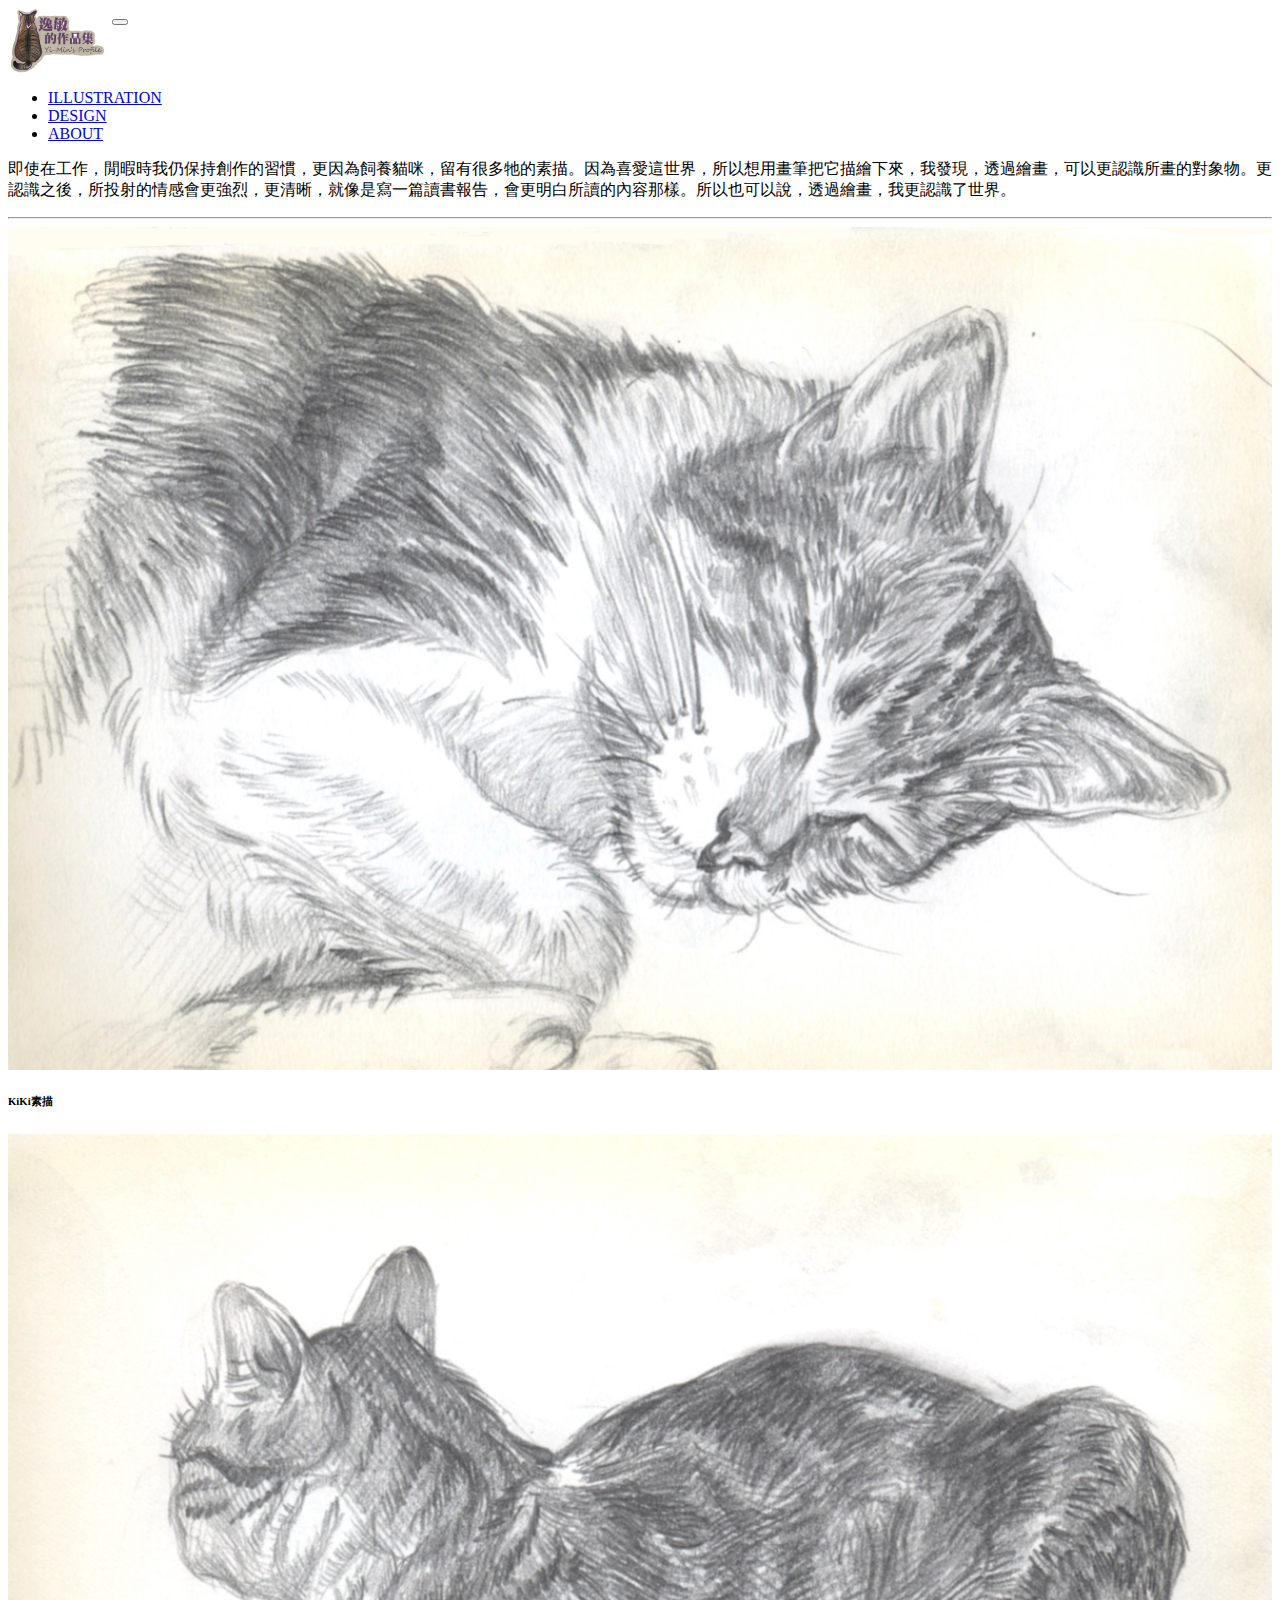
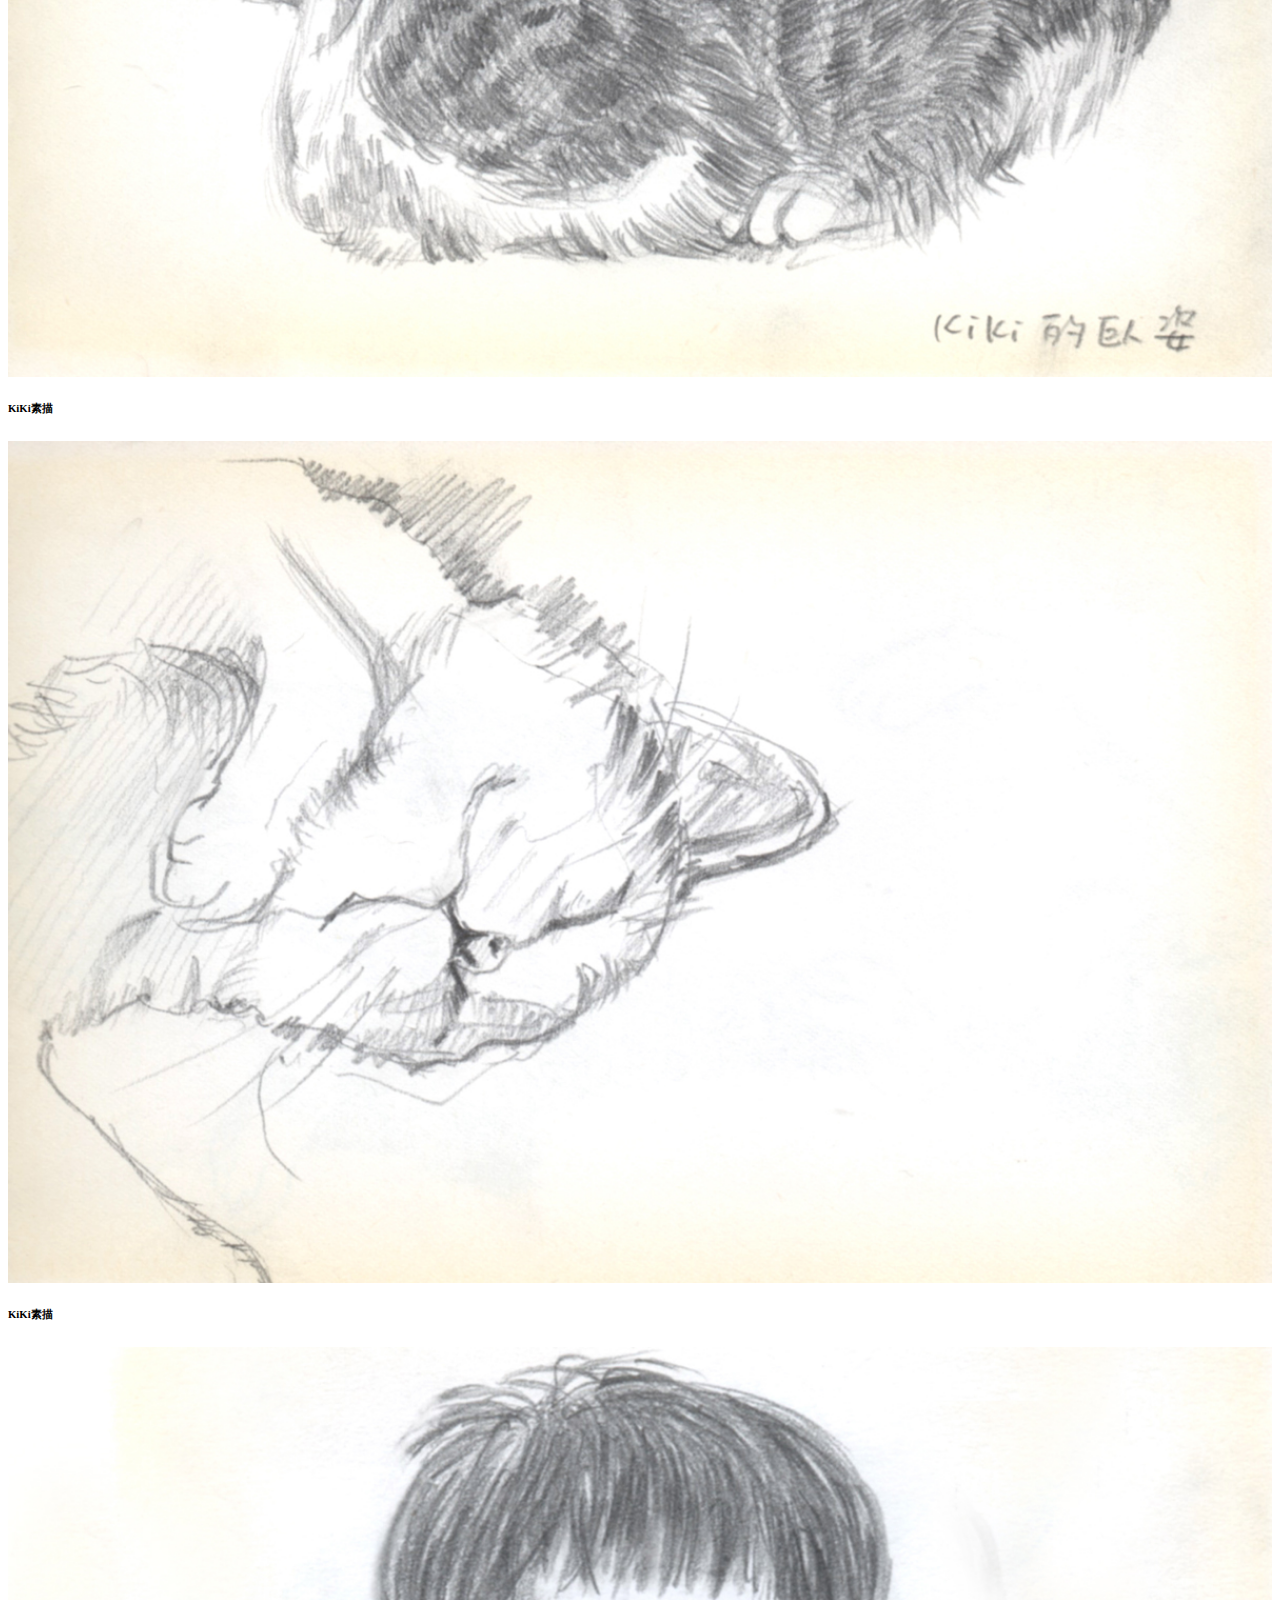
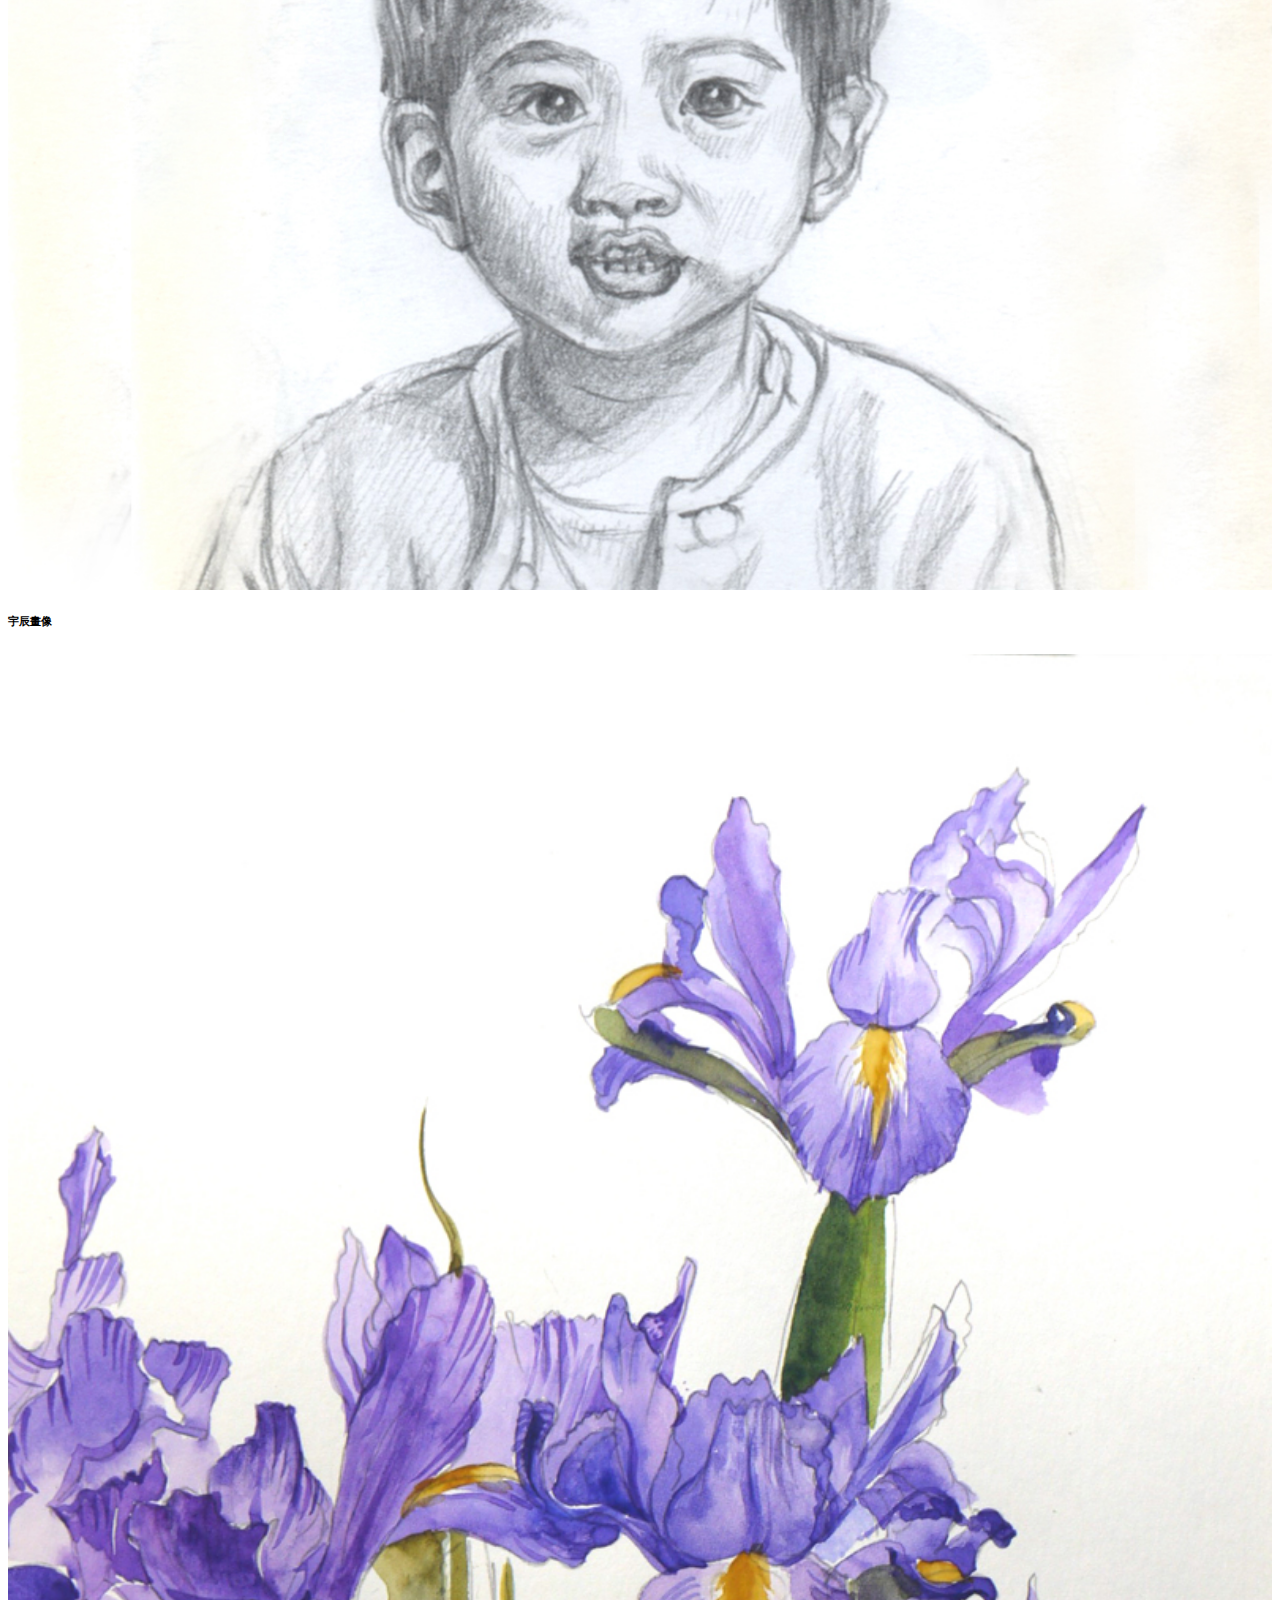
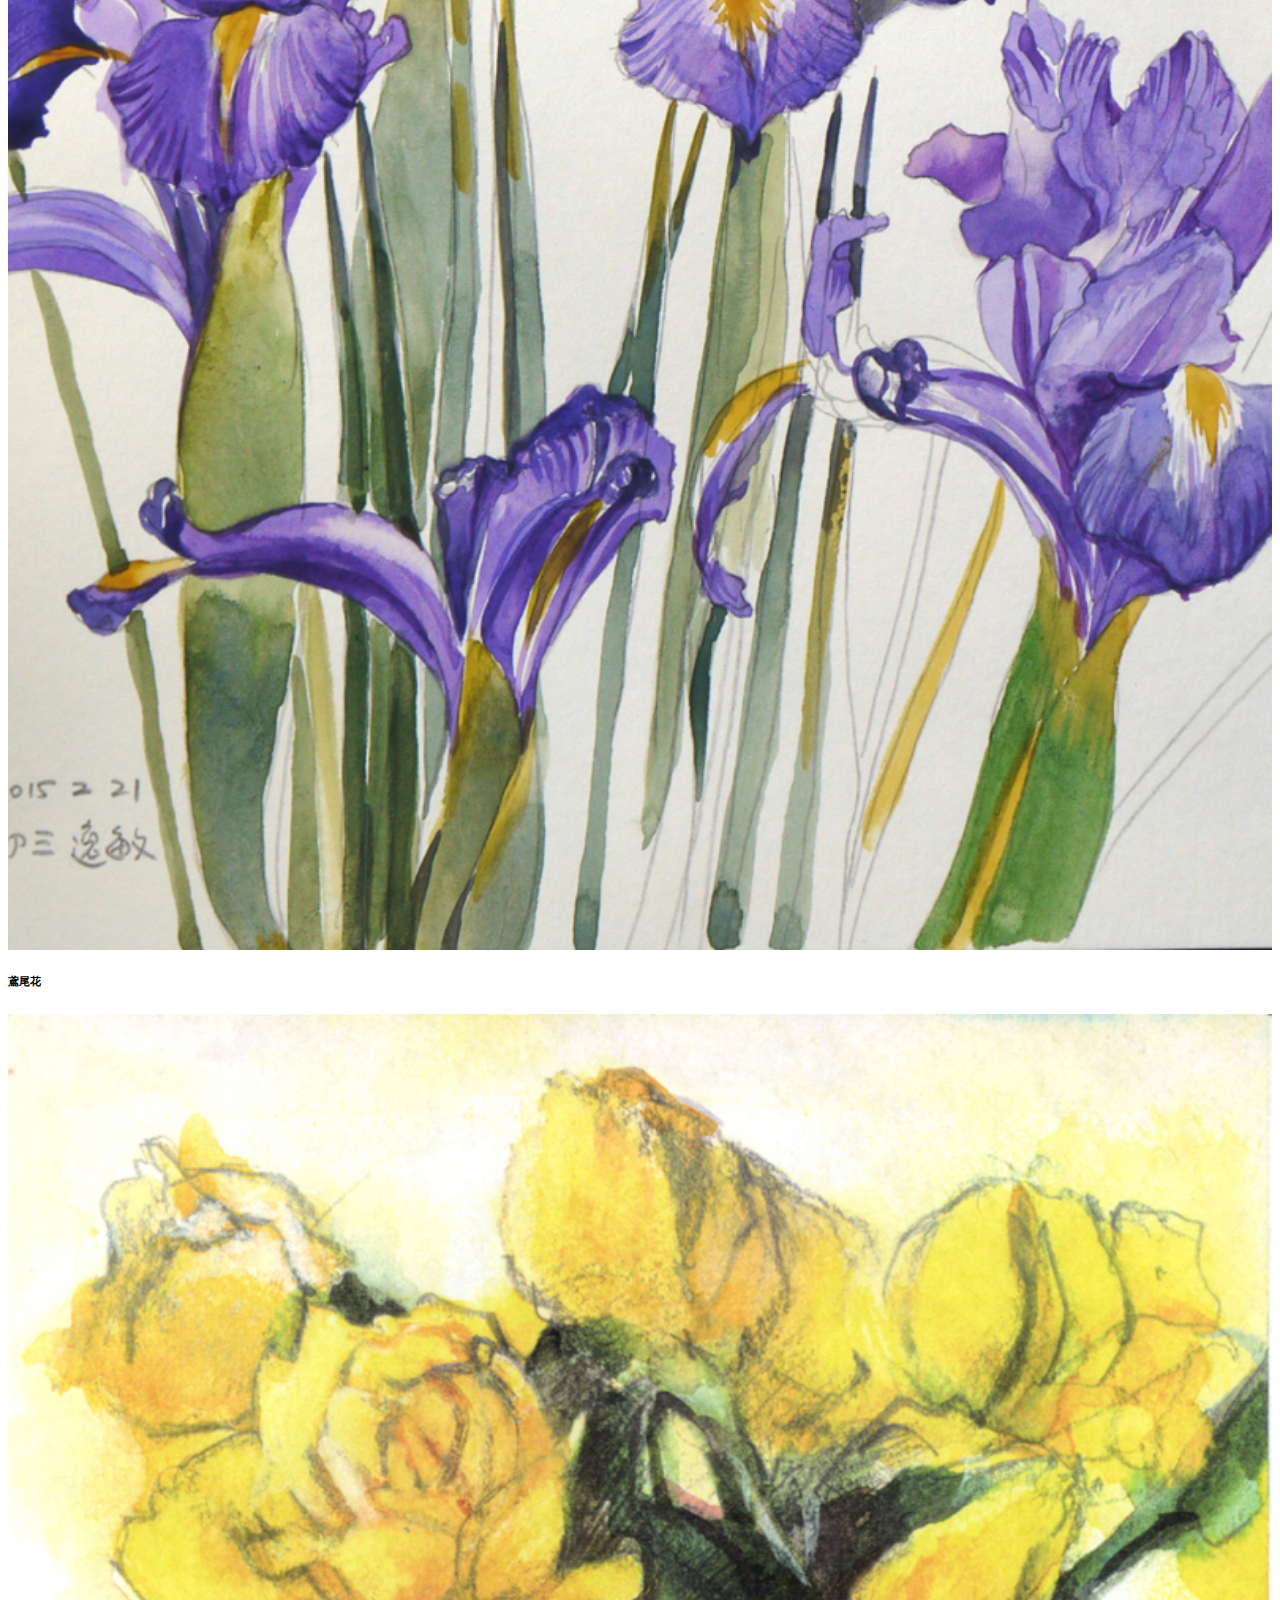
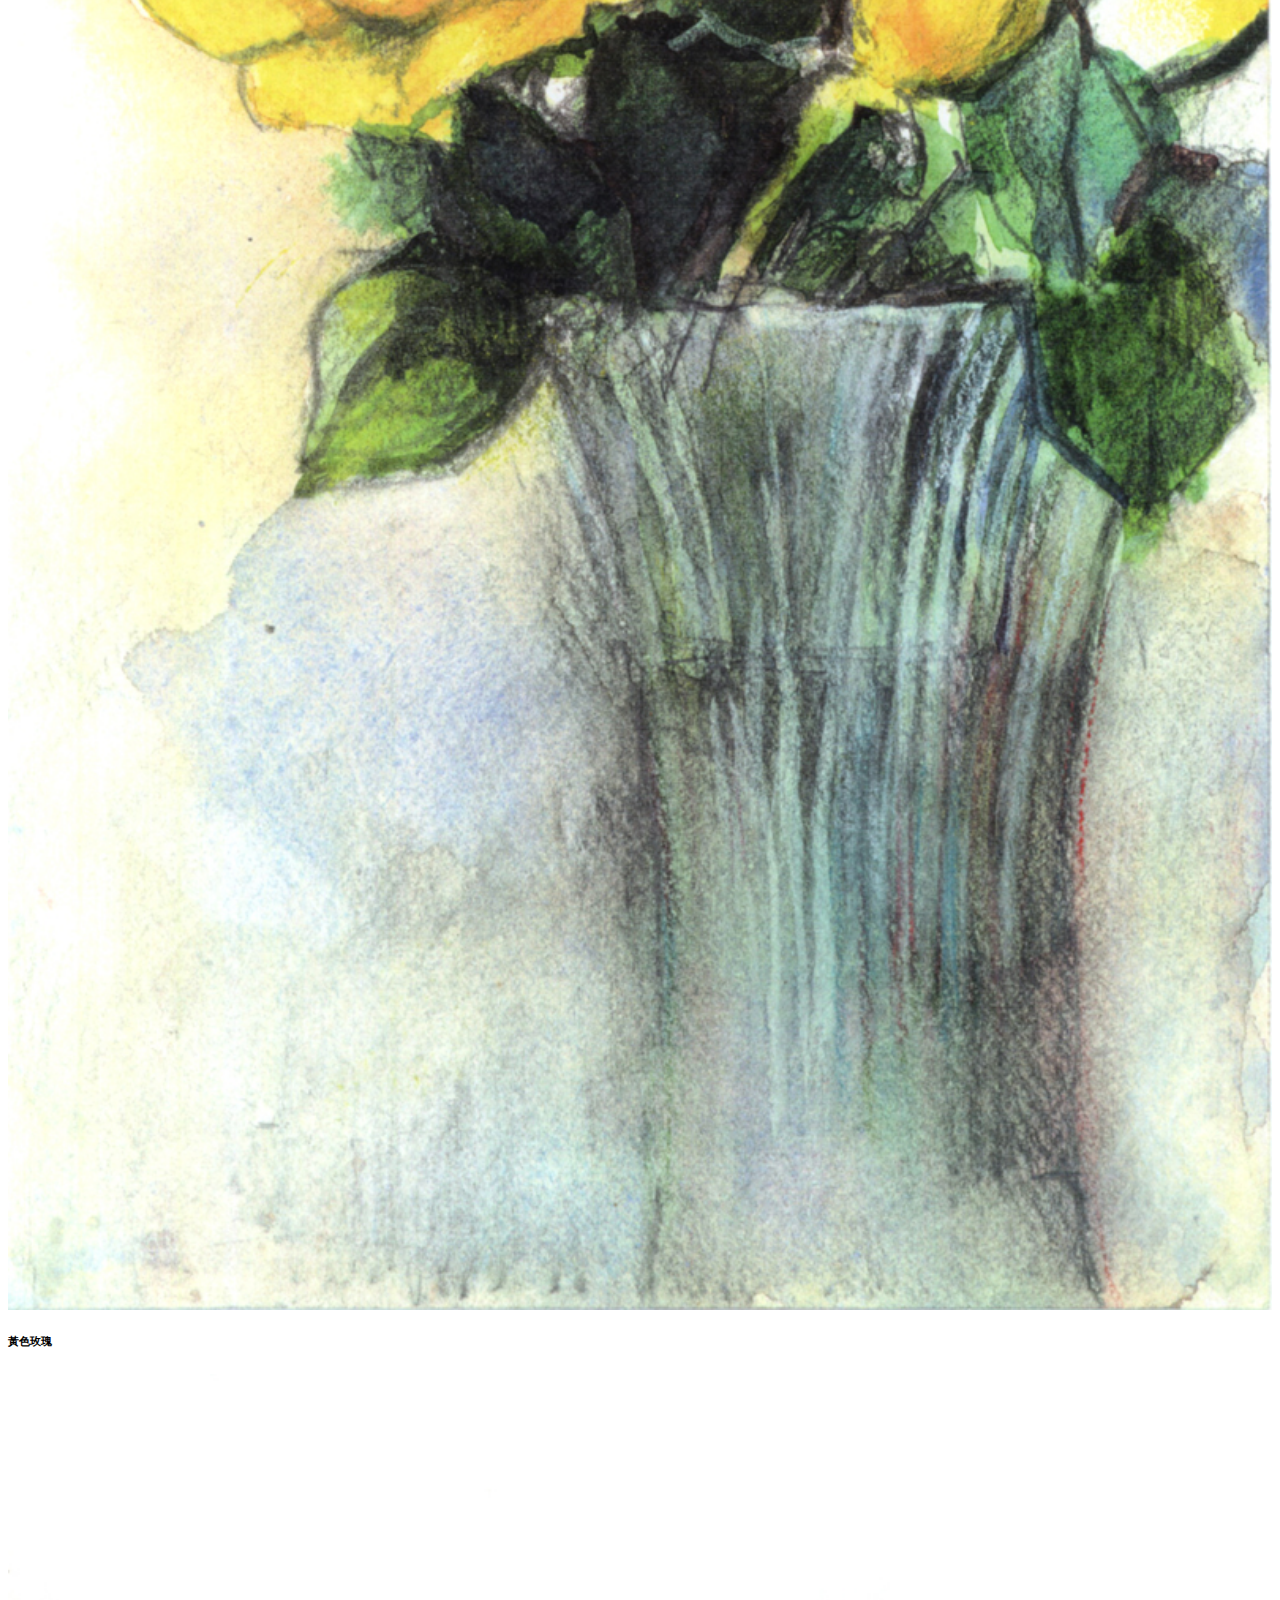
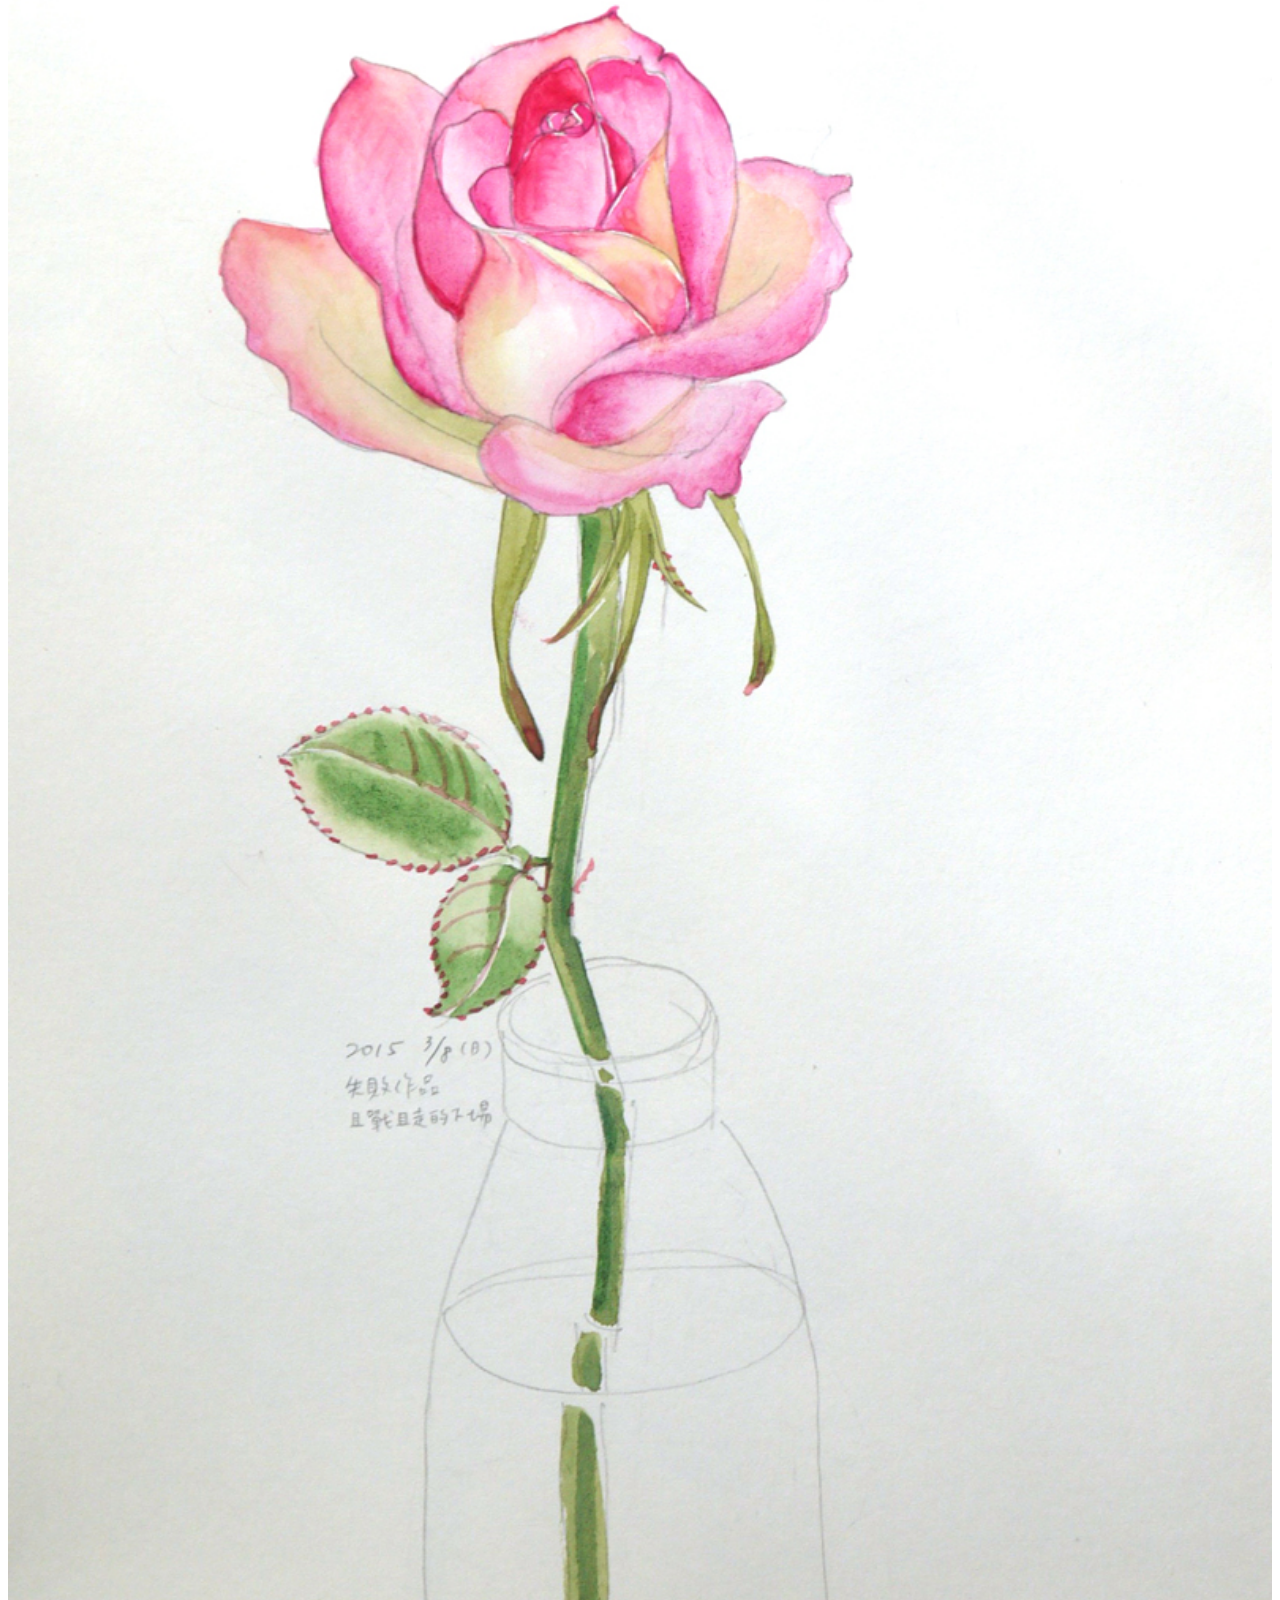
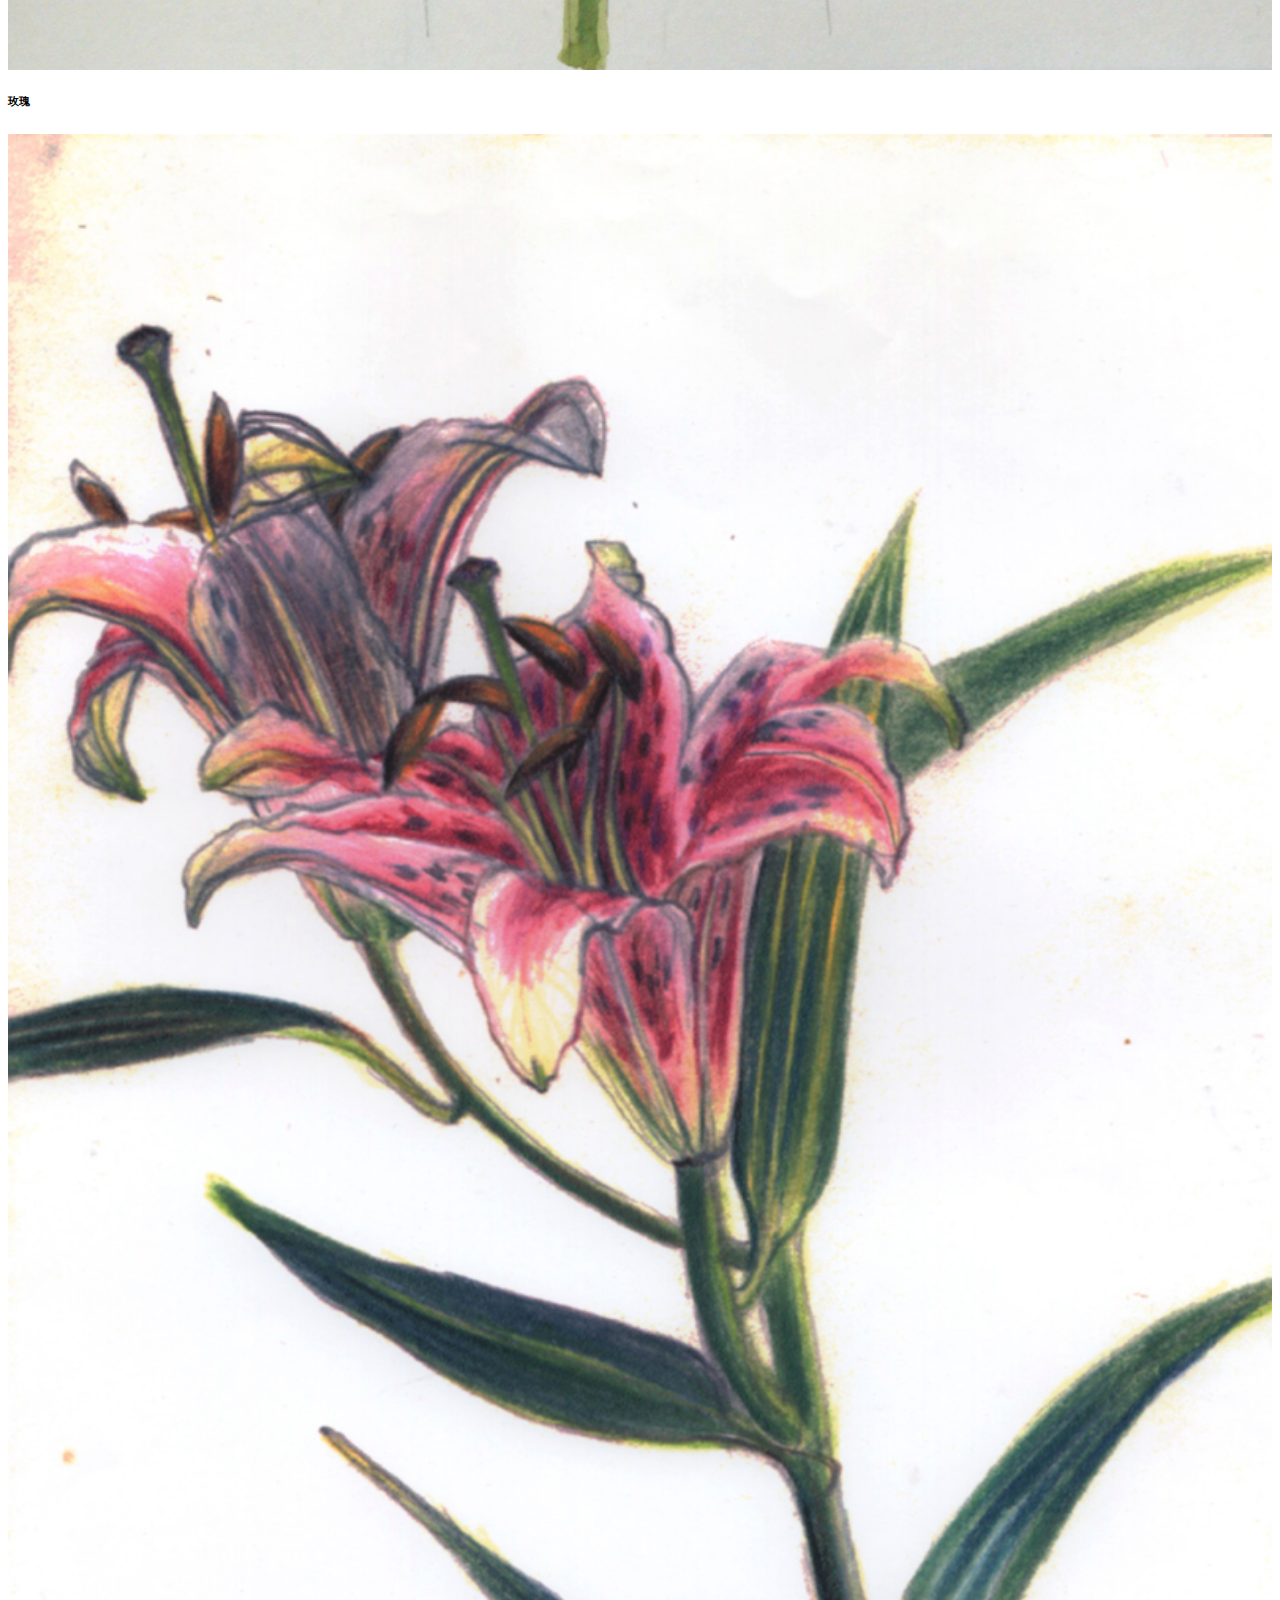
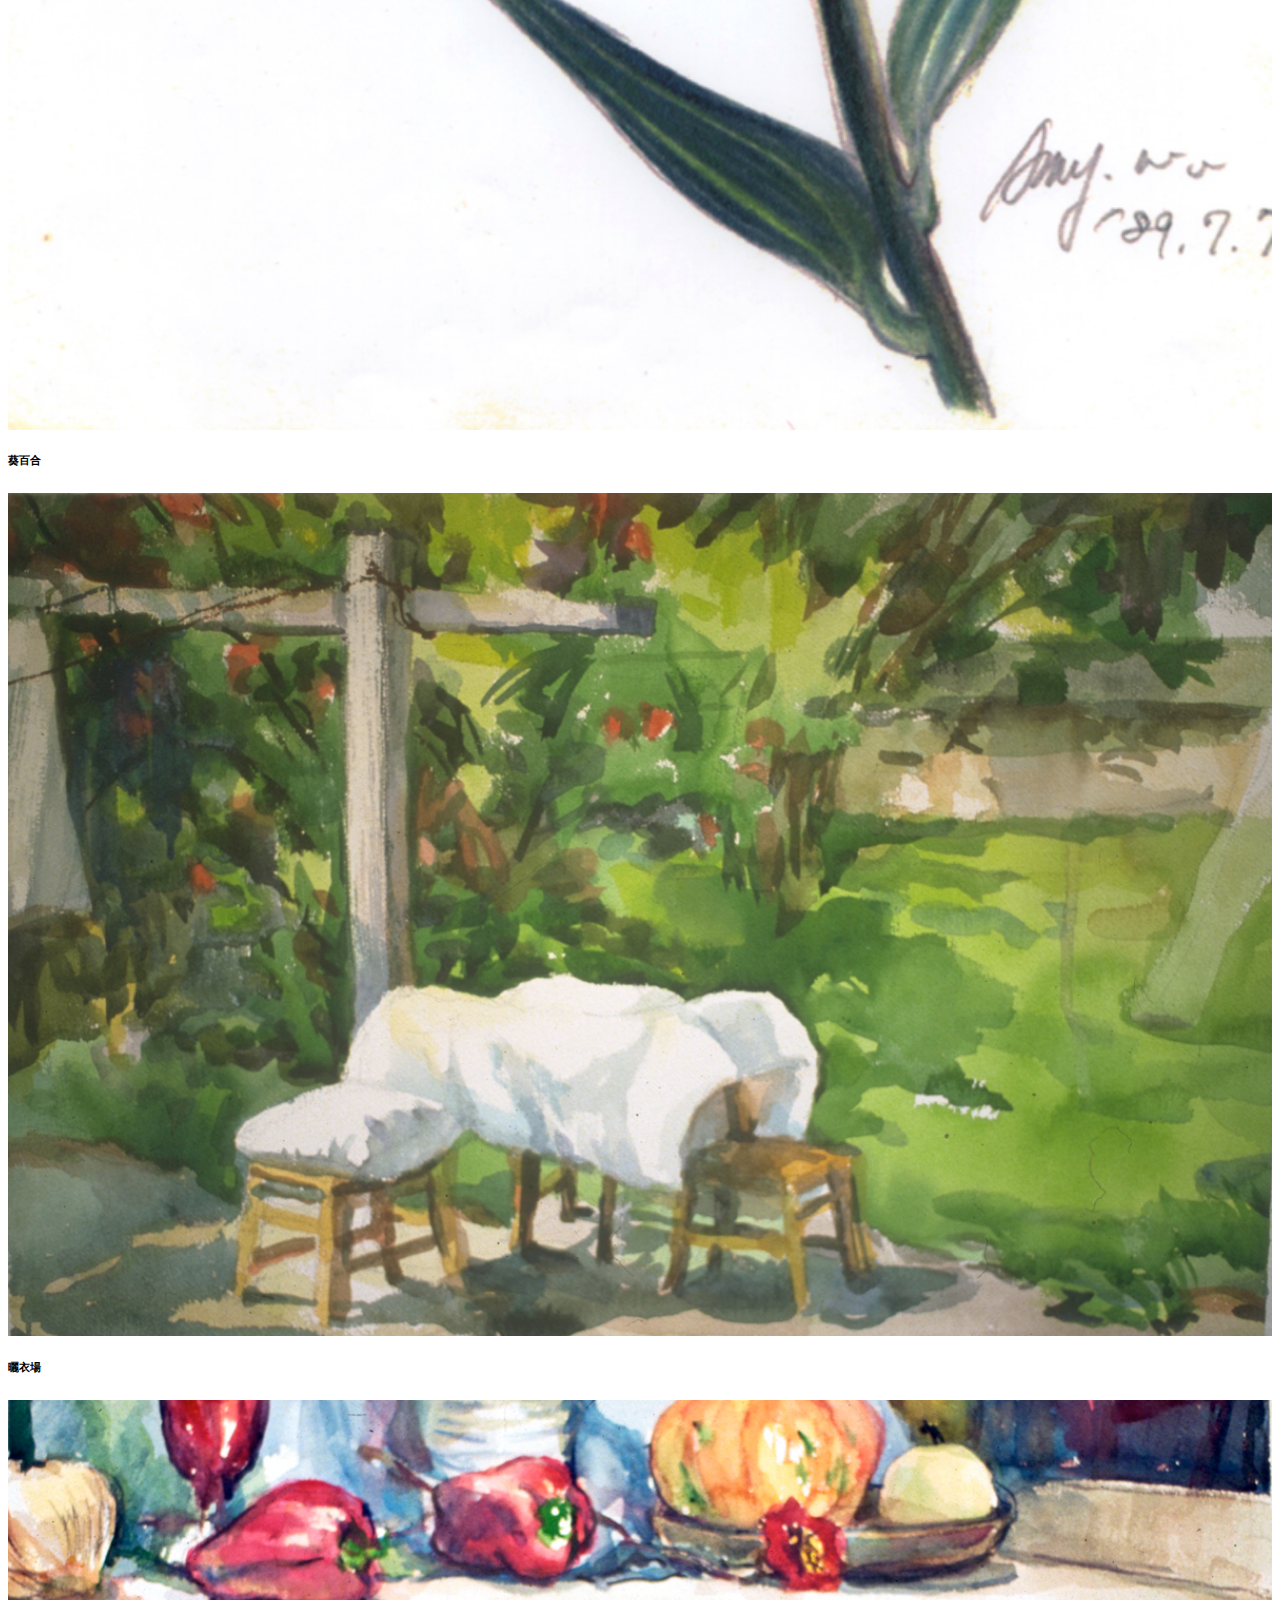
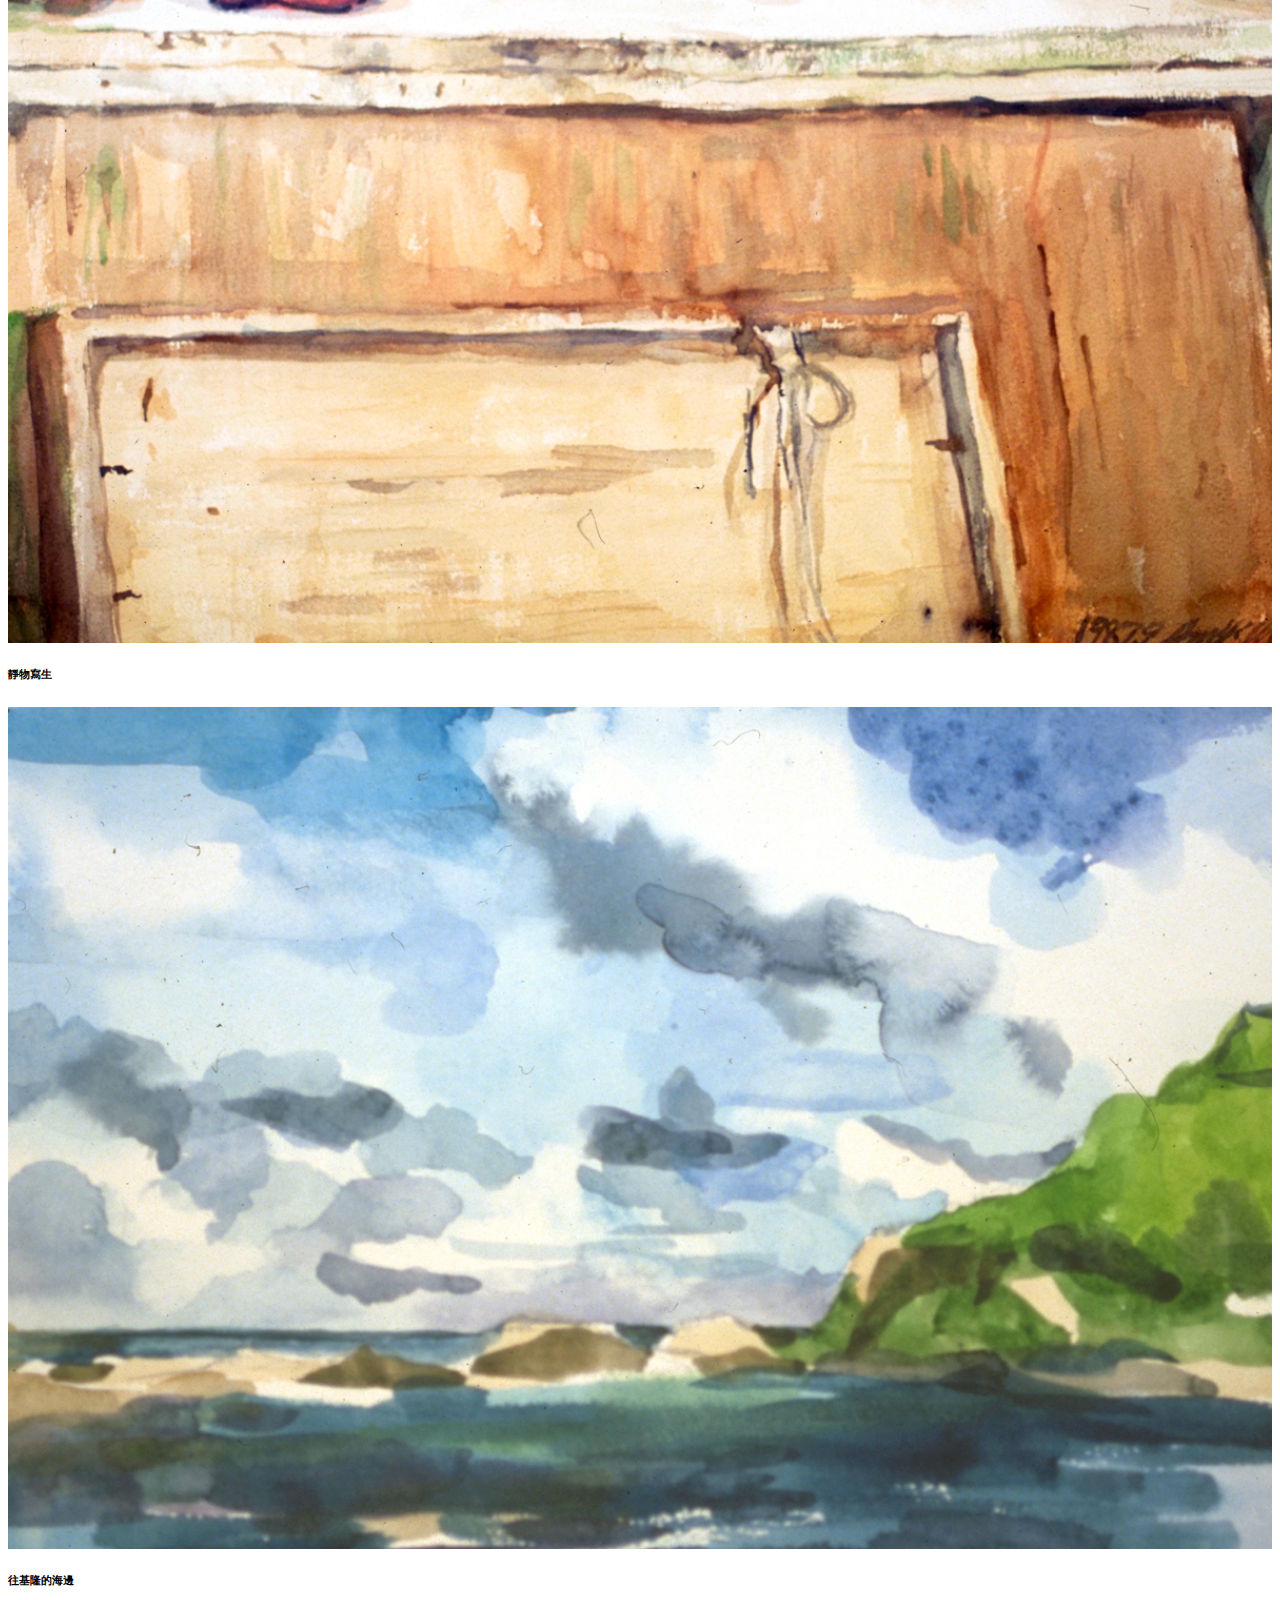
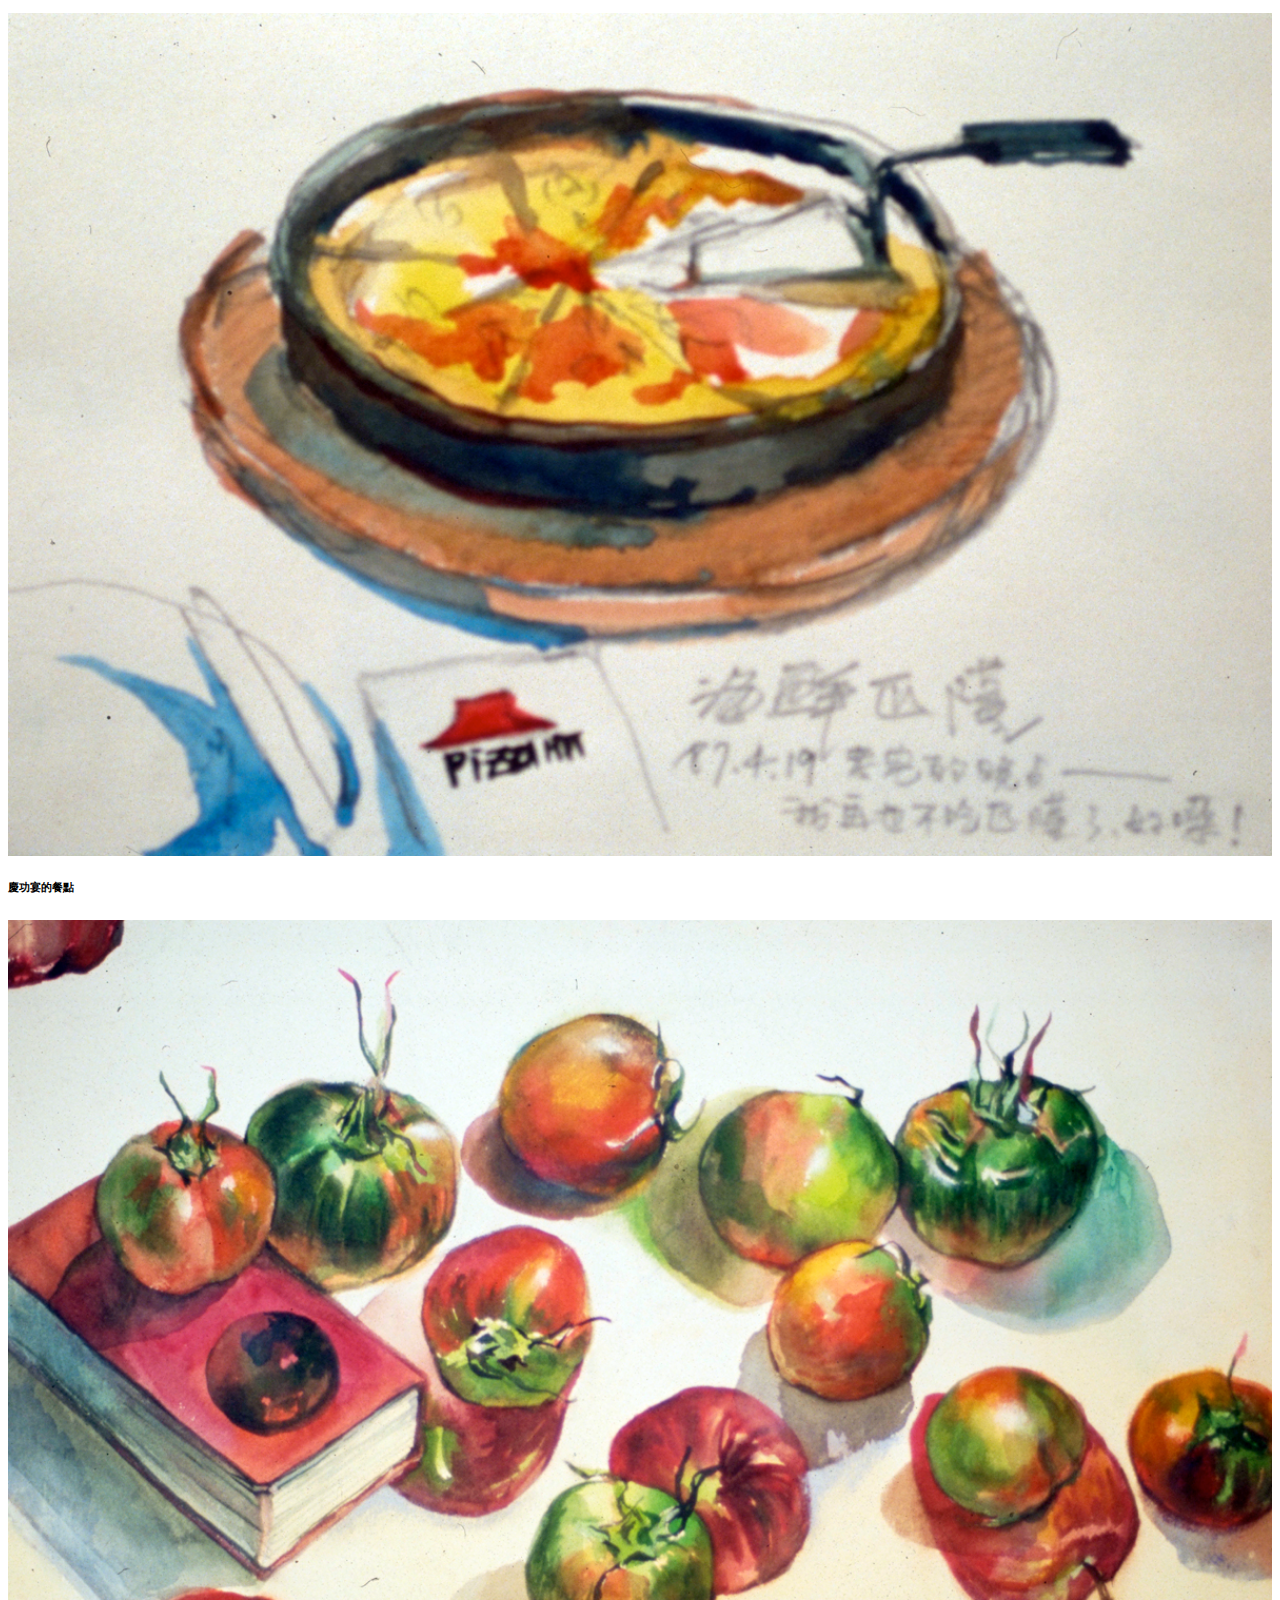
<file: illustration.html>
<!DOCTYPE html>
<html lang="en">
<head>
    <meta charset="UTF-8">
    <meta name="viewport" content="width=device-width, initial-scale=1.0">
    <meta http-equiv="X-UA-Compatible" content="ie=edge">
    <title>吳逸敏的繪畫作品</title>
    <link rel="stylesheet" href="https://stackpath.bootstrapcdn.com/bootstrap/4.1.3/css/bootstrap.min.css" integrity="sha384-MCw98/SFnGE8fJT3GXwEOngsV7Zt27NXFoaoApmYm81iuXoPkFOJwJ8ERdknLPMO" crossorigin="anonymous">
    <link rel="stylesheet" href="https://use.fontawesome.com/releases/v5.5.0/css/all.css" integrity="sha384-B4dIYHKNBt8Bc12p+WXckhzcICo0wtJAoU8YZTY5qE0Id1GSseTk6S+L3BlXeVIU" crossorigin="anonymous">

     <!-- <script src="https://code.jquery.com/jquery-3.3.1.slim.min.js" integrity="sha384-q8i/X+965DzO0rT7abK41JStQIAqVgRVzpbzo5smXKp4YfRvH+8abtTE1Pi6jizo" crossorigin="anonymous"></script> -->
  <script src="https://ajax.googleapis.com/ajax/libs/jquery/3.3.1/jquery.min.js"></script>
  <script src="https://cdnjs.cloudflare.com/ajax/libs/popper.js/1.14.3/umd/popper.min.js" integrity="sha384-ZMP7rVo3mIykV+2+9J3UJ46jBk0WLaUAdn689aCwoqbBJiSnjAK/l8WvCWPIPm49" crossorigin="anonymous"></script>
<script src="https://stackpath.bootstrapcdn.com/bootstrap/4.1.3/js/bootstrap.min.js" integrity="sha384-ChfqqxuZUCnJSK3+MXmPNIyE6ZbWh2IMqE241rYiqJxyMiZ6OW/JmZQ5stwEULTy" crossorigin="anonymous"></script>


<style>
*{
        font-family: "微軟正黑體";
    }
 #min{
    width: 100px;
  }
/* h6{
    text-align:center;
} */
img {
            width: 100%;
            vertical-align: top;
        }
        .row a{
  color:#aaa;  
}  
#gotop{
            position:fixed;
            display: block;
            width: 50px;
            height: 50px;
            background-color: #333;
            text-decoration: none;
            color: #fff;
            z-index:999;
            /* 圖層的順序，數字越大越前 */
            right: 10px;
            bottom: 60px;
            line-height: 50px;
            text-align: center;

            /* display: none; */
        }

</style>
<!--GOTOP的script -->
<script>
    $(function(){
       
       $("#gotop").click(function(){
           $("html,body").animate({
               scrollTop:0
           });
           return false;
       });
       $("#gotop").hide();

       $(window).scroll(function(){
            let h = $("html,body").scrollTop();
            console.log(h);
            if(h>600){
                $("#gotop").fadeIn();
            }else{
                $("#gotop").fadeOut();
            };
        });
    })
</script>


</head>

<body>
    <!--GOTOP -->
 <!--兩種寫法 return false或 <a href="javascript:;" id="gotop">TOP</a> -->
 <a href="#" id="gotop">TOP</a>

    <!-- 選單 -->
    </head>
    <body>
    <nav class="navbar navbar-dark bg-dark navbar-expand-md">
    <div class="container">
      <a href="index.html" class="navbar-brand"><img src="images/logo_yimin.png" alt="Amy's logo" id="min"></a>
    <button class="navbar-toggler" data-toggle="collapse" data-target="#navi">
      <span class="navbar-toggler-icon"></span>
    </button>
    <div class="navbar-collapse collapse" id="navi">
    <ul class="navbar-nav">
      <li class="nav-item"><a href="illustration.html" class="nav-link">ILLUSTRATION</a></li>
      <li class="nav-item"><a href="design.html" class="nav-link">DESIGN</a></li>
      <li class="nav-item"><a href="about.html" class="nav-link">ABOUT</a></li>
    
    </ul>
    </div>
    </div>
    </nav>
    
  <!-- 作品區前言 -->
  <div class="container">
    <div class="row justify-content-center">
        <div class="col-lg-6 col-s-10 pb-4 pt-5">
            <p class="text-center">即使在工作，閒暇時我仍保持創作的習慣，更因為飼養貓咪，留有很多牠的素描。因為喜愛這世界，所以想用畫筆把它描繪下來，我發現，透過繪畫，可以更認識所畫的對象物。更認識之後，所投射的情感會更強烈，更清晰，就像是寫一篇讀書報告，會更明白所讀的內容那樣。所以也可以說，透過繪畫，我更認識了世界。
            </p>
           
        </div>
    </div>
    <hr>
    </div>

    <!-- 四張小畫 -->
<div class="container">
<div class="row">
   
<div class="col-lg-3 col-md-6">
<img src="images/sketch_draw/sketch_1.jpg" alt="KiKi素描">
<h6 class="text-center pt-2 pb-3">KiKi素描</h6>
</div>
<div class="col-lg-3 col-md-6">
  <img src="images/sketch_draw/sketch_2.jpg" alt="KiKi素描">
  <h6 class="text-center pt-2 pb-3">KiKi素描</h6>

</div>
<div class="col-lg-3 col-md-6">
    <img src="images/sketch_draw/sketch_3.jpg" alt="KiKi素描">
    <h6 class="text-center pt-2 pb-3">KiKi素描</h6>

  </div>
  <div class="col-lg-3 col-md-6">
      <img src="images/sketch_draw/sketch_4.jpg" alt="宇辰畫像">
      <h6 class="text-center pt-2 pb-3">宇辰畫像</h6>
    </div>
    <!--花的畫  -->
      <div class="col-lg-3 col-md-6">
        <img src="images/water_flower/flower-01.jpg" alt="鳶尾花">
        <h6 class="text-center pt-2 pb-3">鳶尾花</h6>
  
      </div>
      <div class="col-lg-3 col-md-6">
        <img src="images/water_flower/flower-02.jpeg" alt="黃色玫瑰">
        <h6 class="text-center pt-2 pb-3">黃色玫瑰</h6>
      </div>
      <div class="col-lg-3 col-md-6">
        <img src="images/water_flower/flower-03.jpg" alt="玫瑰">
        <h6 class="text-center pt-2 pb-3">玫瑰</h6>
      </div>
      <div class="col-lg-3 col-md-6">
        <img src="images/water_flower/flower-04.jpg" alt="葵百合">
        <h6 class="text-center pt-2 pb-3">葵百合</h6>
      </div>
  
<!-- 水彩 -->
<div class="col-lg-4 col-ms-6">
    <img src="images/water_flower/water-01.jpg" alt="曬衣場">
    <h6 class="text-center pt-2 pb-3">曬衣場</h6>
</div>
<div class="col-lg-4 col-ms-6">
        <img src="images/water_flower/water-02.jpg" alt="靜物寫生">
        <h6 class="text-center pt-2 pb-3">靜物寫生</h6>
    </div>
    <div class="col-lg-4 col-ms-6">
            <img src="images/water_flower/water-03.jpg" alt="往基隆的海邊">
            <h6 class="text-center pt-2 pb-3">往基隆的海邊</h6>
        </div>
        <div class="col-lg-4 col-ms-6">
                <img src="images/water_flower/water-04.jpg" alt="慶功宴的餐點">
                <h6 class="text-center pt-2 pb-3">慶功宴的餐點</h6>
            </div>
            <div class="col-lg-4 col-ms-6">
                    <img src="images/water_flower/water-05.jpg" alt="靜物寫生">
                    <h6 class="text-center pt-2 pb-3">靜物寫生</h6>
                </div>
                <div class="col-lg-4 col-ms-6">
                        <img src="images/water_flower/water-06.jpg" alt="靜物寫生">
                        <h6 class="text-center pt-2 pb-3">靜物寫生</h6>
                    </div>

</div>
</div>

<!--商業插畫內容 -->
<div class="container">
        <div class="row justify-content-center">
                <div class="col-lg-6 col-s-10 pb-4 pt-5">
                    <h2 class="text-center">插畫</h2>
        <p class="text-center">在教科書出版公司上班時，我曾經替公司畫藝術與人文科的教材。這是看著錄影帶，畫出的廣東獅和台灣獅。我是看漫畫長大的，也畫了一些少女漫畫風格的作品，雖然學校的老師不喜歡。畫漫畫人物的能力，幫助了我有段時間畫佳音英語的插畫。那時還不知道有Painter，我把黑色線稿掃進電腦，用數位筆在Photoshop著色。
        </p></div>
                </div>
        <hr>
    </div>
</div>
<div class="container">
    <div class="row">
<div class="col-lg-4 col-md-6 col-12">
    <img src="images/water_flower/water-10.jpg" alt="光復書局教具製作">
    <h6 class="text-center pt-2 pb-3">光復書局教具製作</h6>
</div>
<div class="col-lg-4 col-md-6 col-12">
        <img src="images/water_flower/water-11.jpg" alt="光復書局教具製作">
        <h6 class="text-center pt-2 pb-3">光復書局教具製作</h6>
    </div>
    <div class="col-lg-4 col-md-6 col-12">
            <img src="images/comic/comic-01.jpg" alt="奔跑中的女孩">
            <h6 class="text-center pt-2 pb-3">奔跑中的女孩</h6>
        </div>
        <div class="col-lg-4 col-md-6 col-12">
                <img src="images/comic/comic-02.jpg" alt="漫畫故事">
                <h6 class="text-center pt-2 pb-3">漫畫故事</h6>
            </div>
            <div class="col-lg-4 col-md-6 col-12">
                    <img src="images/comic/comic-03.jpg" alt="佳音英語插畫：聖誕老公公">
                    <h6 class="text-center pt-2 pb-3">佳音英語插畫：聖誕老公公</h6>
                </div>
                <div class="col-lg-4 col-md-6 col-12">
                        <img src="images/comic/comic-04.jpg" alt="佳音英語插畫：聖誕小精靈">
                        <h6 class="text-center pt-2 pb-3">佳音英語插畫：聖誕小精靈</h6>
                    </div>
                    <div class="col-lg-4 col-md-6 col-12">
                            <img src="images/comic/comic-05.jpg" alt="佳音英語插畫：隱形眼鏡">
                            <h6 class="text-center pt-2 pb-3">佳音英語插畫：隱形眼鏡</h6>
                        </div>
                        <div class="col-lg-4 col-md-6 col-12">
                                <img src="images/comic/comic-06.jpg" alt="佳音英語插畫：愛護小動物">
                                <h6 class="text-center pt-2 pb-3">佳音英語插畫：愛護小動物</h6>
                            </div>
                            <div class="col-lg-4 col-md-6 col-12">
                                    <img src="images/comic/comic-07.jpg" alt="佳音英語插畫：小猴子的一天">
                                    <h6 class="text-center pt-2 pb-5">佳音英語插畫：小猴子的一天</h6>
                                </div>
                                   
                                </div>
                            </div>
  <!--footer  -->
  <footer class="container-fluid bg-dark pt-2 pb-2">
    <div class="row justify-content-center clearfix">
      <div class="col-12 text-white-50 text-center">
        <p>&copy;2018 Amy Wu design, All rights reserved.&nbsp; &nbsp;<a href="https://www.facebook.com/mori.suke"><i class="fab fa-facebook-square fa-lg"></i></a></p>
      </div>
    </div>
  </footer>






 
</body>
</html>
</file>
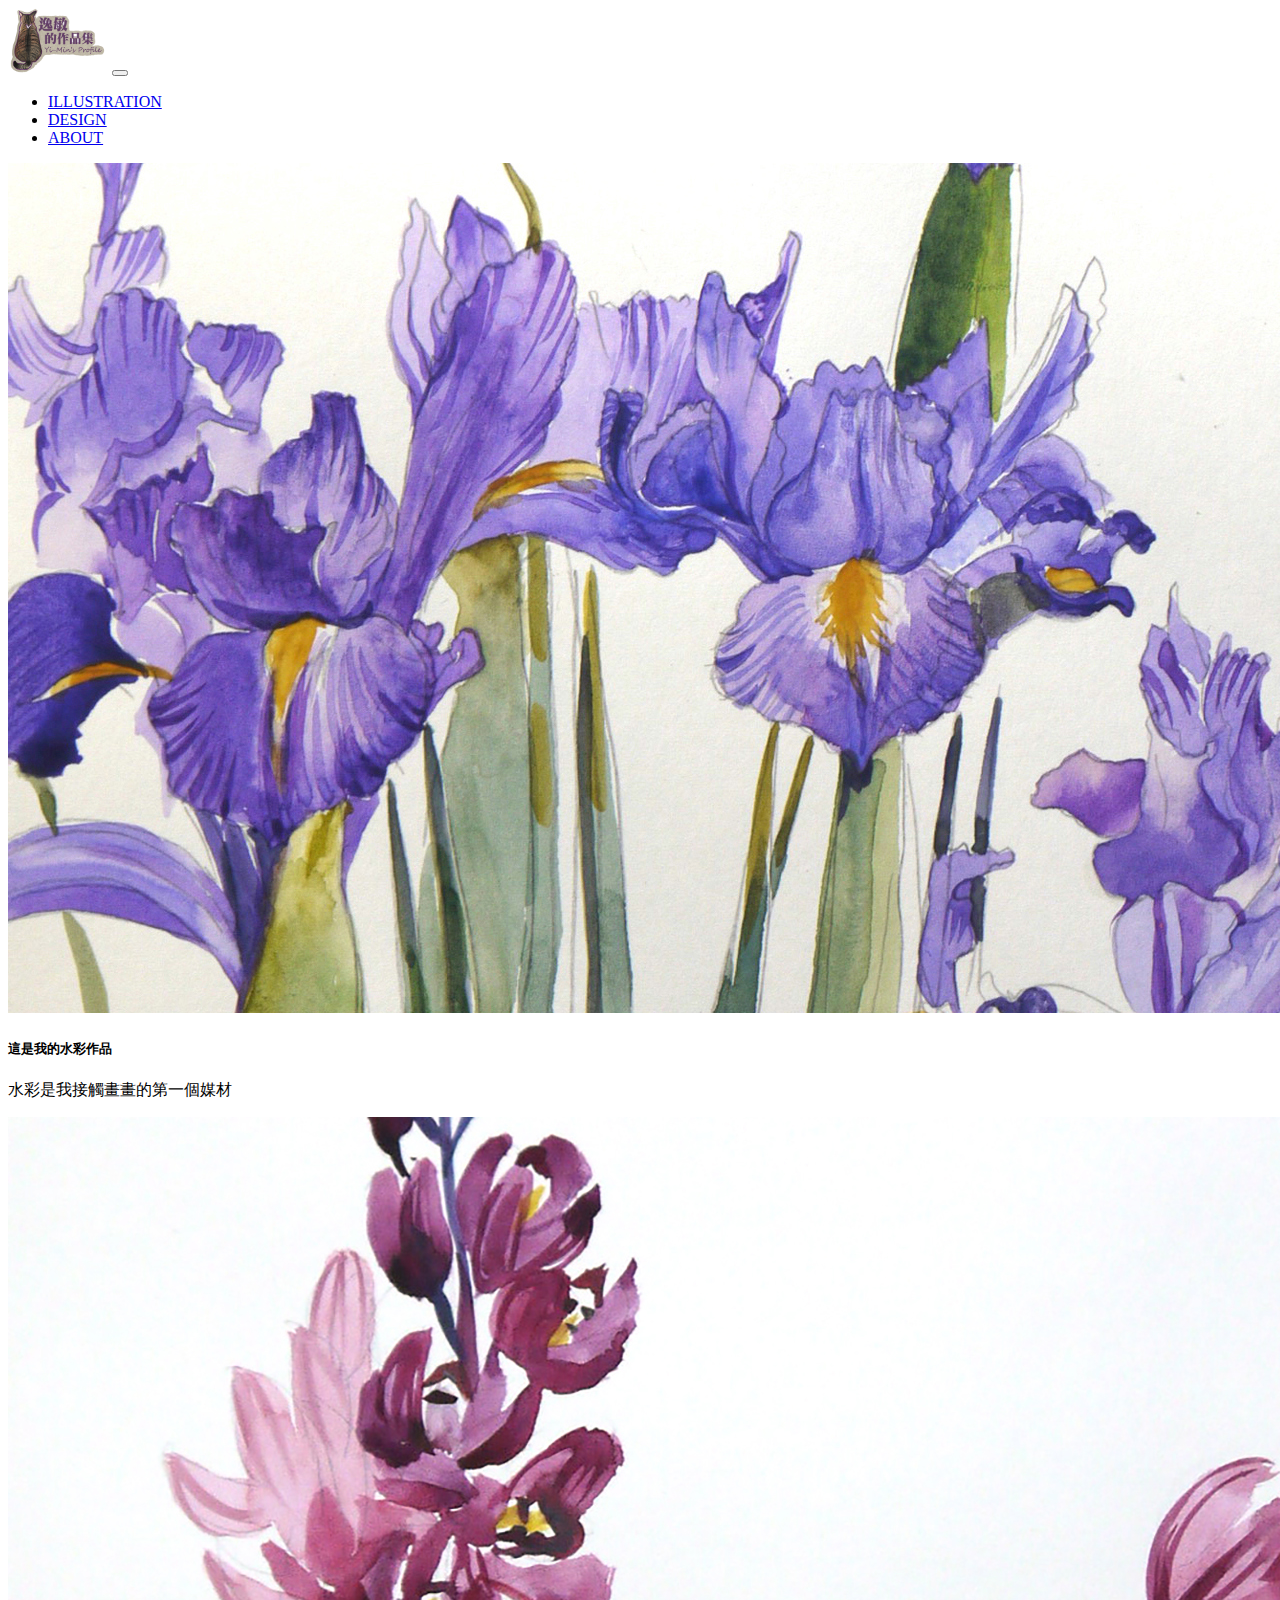
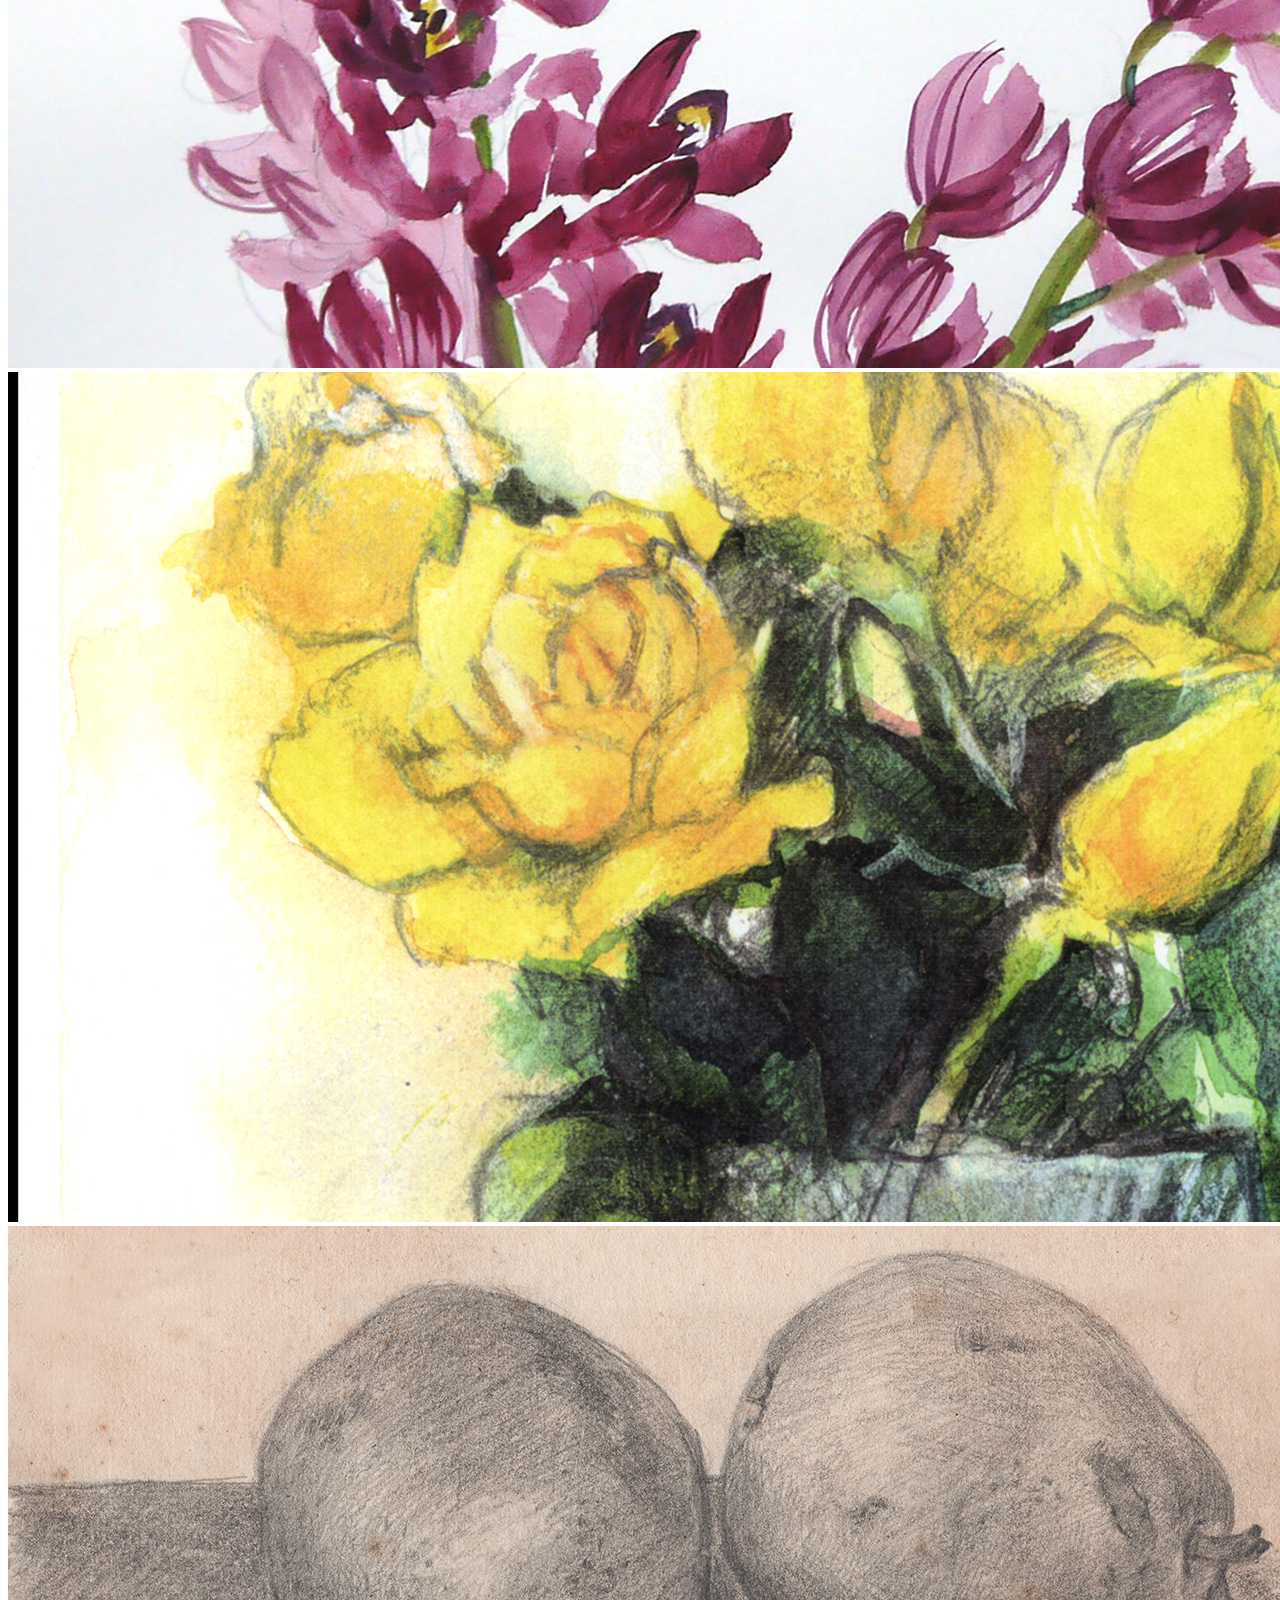
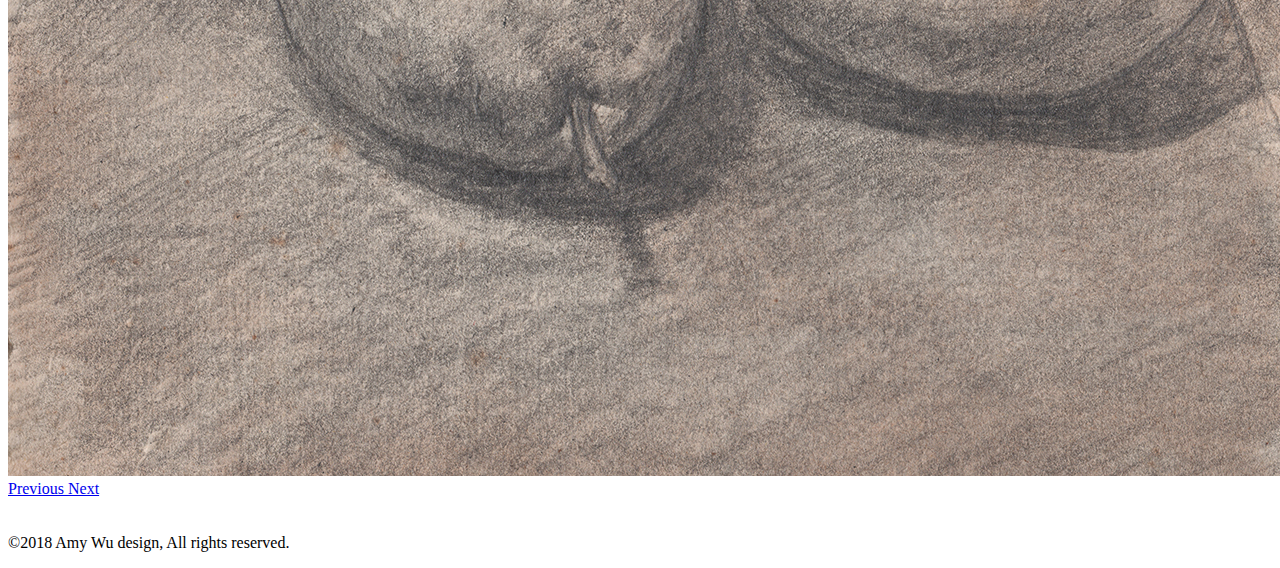
<file: index backup.html>
<!DOCTYPE html>
<html lang="en">
<head>
    <meta charset="UTF-8">
    <meta name="viewport" content="width=device-width, initial-scale=1.0">
    <meta http-equiv="X-UA-Compatible" content="ie=edge">
    <title>吳逸敏的作品集</title>
    <link rel="stylesheet" href="https://stackpath.bootstrapcdn.com/bootstrap/4.1.3/css/bootstrap.min.css" integrity="sha384-MCw98/SFnGE8fJT3GXwEOngsV7Zt27NXFoaoApmYm81iuXoPkFOJwJ8ERdknLPMO" crossorigin="anonymous">
    <script src="https://code.jquery.com/jquery-3.3.1.slim.min.js" integrity="sha384-q8i/X+965DzO0rT7abK41JStQIAqVgRVzpbzo5smXKp4YfRvH+8abtTE1Pi6jizo" crossorigin="anonymous"></script>
    <script src="https://cdnjs.cloudflare.com/ajax/libs/popper.js/1.14.3/umd/popper.min.js" integrity="sha384-ZMP7rVo3mIykV+2+9J3UJ46jBk0WLaUAdn689aCwoqbBJiSnjAK/l8WvCWPIPm49" crossorigin="anonymous"></script>
    <script src="https://stackpath.bootstrapcdn.com/bootstrap/4.1.3/js/bootstrap.min.js" integrity="sha384-ChfqqxuZUCnJSK3+MXmPNIyE6ZbWh2IMqE241rYiqJxyMiZ6OW/JmZQ5stwEULTy" crossorigin="anonymous"></script>
    <link rel="stylesheet" href="https://use.fontawesome.com/releases/v5.5.0/css/all.css" integrity="sha384-B4dIYHKNBt8Bc12p+WXckhzcICo0wtJAoU8YZTY5qE0Id1GSseTk6S+L3BlXeVIU" crossorigin="anonymous">
 <style>
  #min{
    width: 100px;
  }
 .col-md-6 col-12{
   text-align:center;
 }
footer{
  padding-top:20px;
}
.row a{
  color:#aaa;  
}
.align-self-center col-md-6 text-white-50 a{
  width: 50px;
  height: 50px;
  background-color: #aaa;
} 
/* footer{
  position:fixed;
  bottom:0;
} */
  
  </style>  

</head>
<body>
<nav class="navbar navbar-dark bg-dark navbar-expand-md">
<div class="container">
  <a href="index.html" class="navbar-brand"><img src="images/logo_yimin.png" alt="Amy's logo" id="min"></a>
<button class="navbar-toggler" data-toggle="collapse" data-target="#navi">
  <span class="navbar-toggler-icon"></span>
</button>
<div class="navbar-collapse collapse" id="navi">
<ul class="navbar-nav">
  <li class="nav-item"><a href="illustration.html" class="nav-link">ILLUSTRATION</a></li>
  <li class="nav-item"><a href="design.html" class="nav-link">DESIGN</a></li>
  <li class="nav-item"><a href="about.html" class="nav-link">ABOUT</a></li>

</ul>
</div>
</div>
</nav>

<!-- carousel -->
        <div id="carouselExampleControls" class="carousel slide" data-ride="carousel">
                <div class="carousel-inner">
                  <div class="carousel-item active">
                    <img class="d-block w-100" src="images/water-b.png" alt="First slide">
                    <div class="carousel-caption d-none d-md-block">
                        <h5>這是我的水彩作品</h5>
                    <p>水彩是我接觸畫畫的第一個媒材</p>
                  </div>
                </div>
                  <div class="carousel-item">
                    <img class="d-block w-100" src="images/water-a.jpg" alt="Second slide">
                  </div>
                  <div class="carousel-item">
                    <img class="d-block w-100" src="images/water-c.jpg" alt="Third slide">
                  </div>
                  <div class="carousel-item">
                    <img class="d-block w-100" src="images/draw-pears.jpg" alt="Forth slide">
                  </div>
                </div>
                <a class="carousel-control-prev" href="#carouselExampleControls" role="button" data-slide="prev">
                  <span class="carousel-control-prev-icon" aria-hidden="true"></span>
                  <span class="sr-only">Previous</span>
                </a>
                <a class="carousel-control-next" href="#carouselExampleControls" role="button" data-slide="next">
                  <span class="carousel-control-next-icon" aria-hidden="true"></span>
                  <span class="sr-only">Next</span>
                </a>
              </div>
    <!--footer  -->
    <footer class="container-fluid bg-dark pt-2 pb-2">
      <div class="row justify-content-center clearfix">
        <div class="col-12 text-white-50 text-center">
          <p>&copy;2018 Amy Wu design, All rights reserved.&nbsp; &nbsp;<a href="https://www.facebook.com/mori.suke"><i class="fab fa-facebook-square fa-lg"></i></a></p>
        </div>
      </div>
    </footer>
</body>
</html>
</file>
